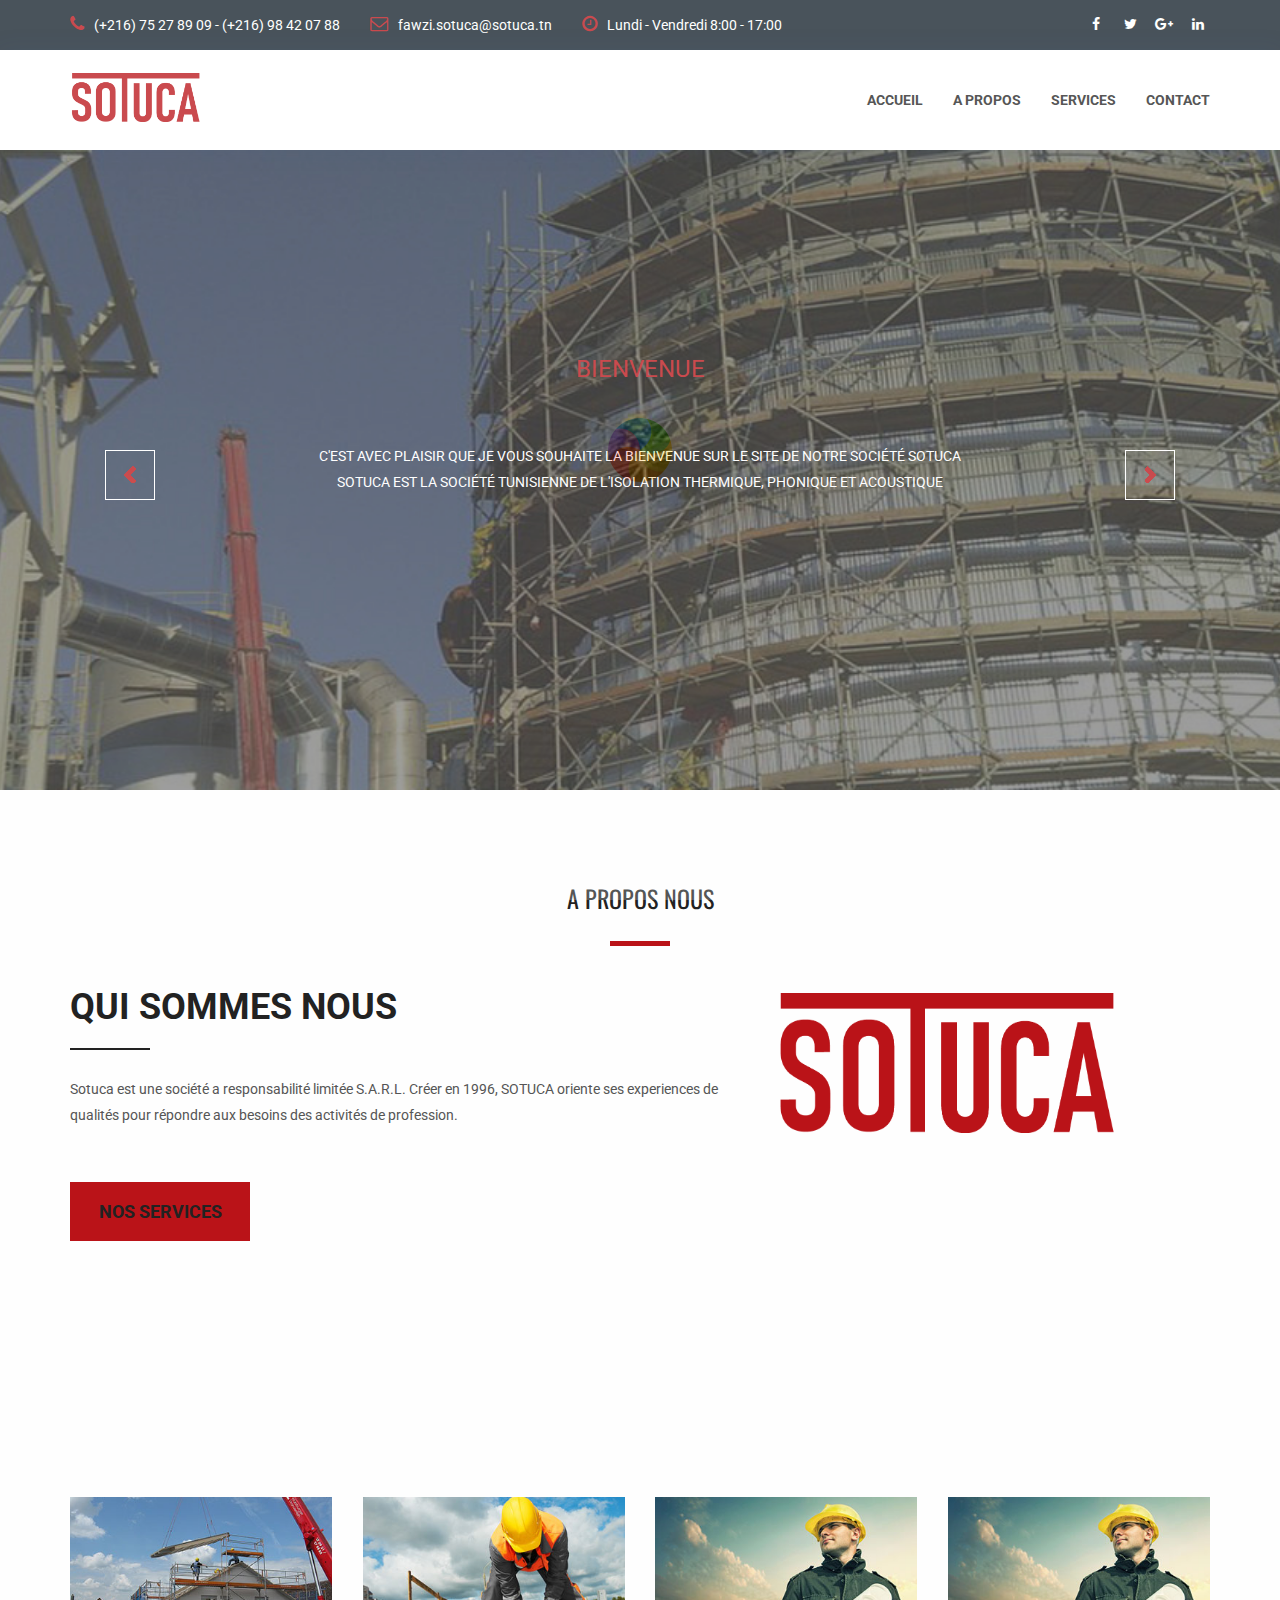
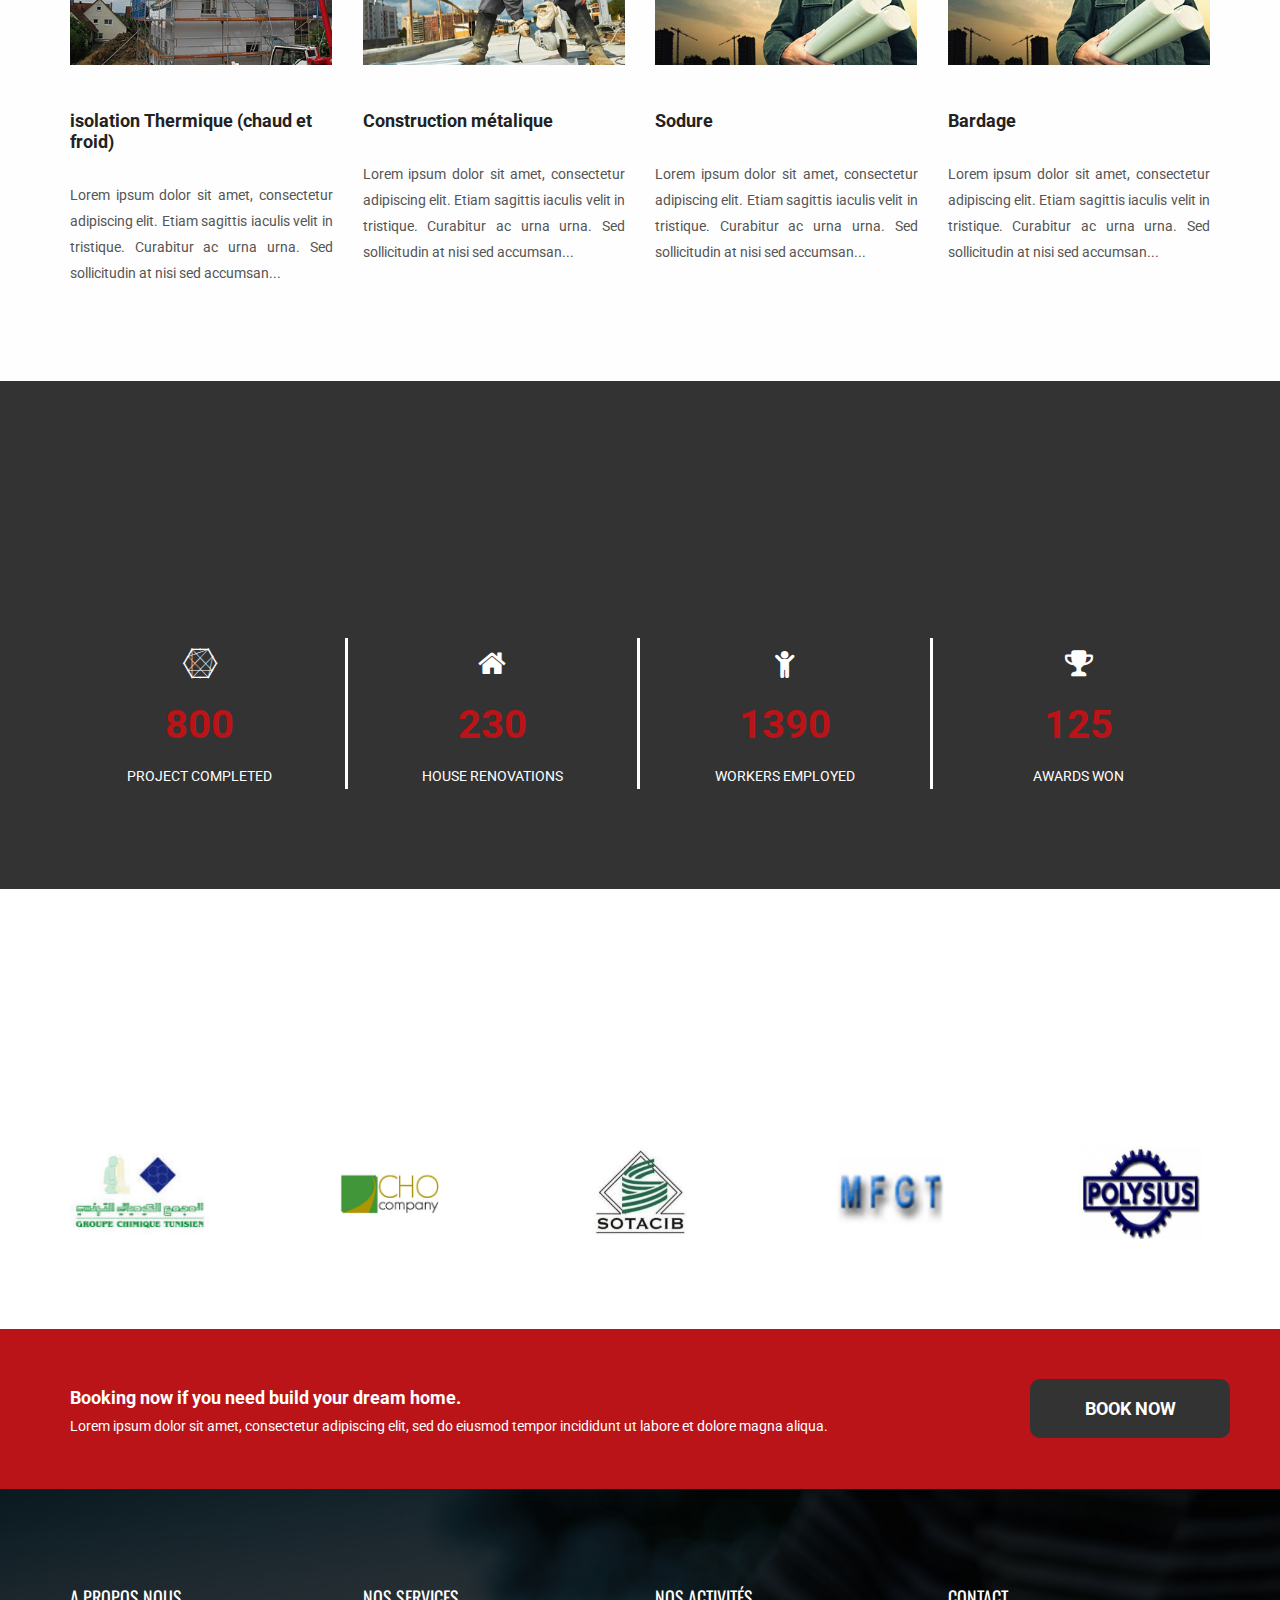
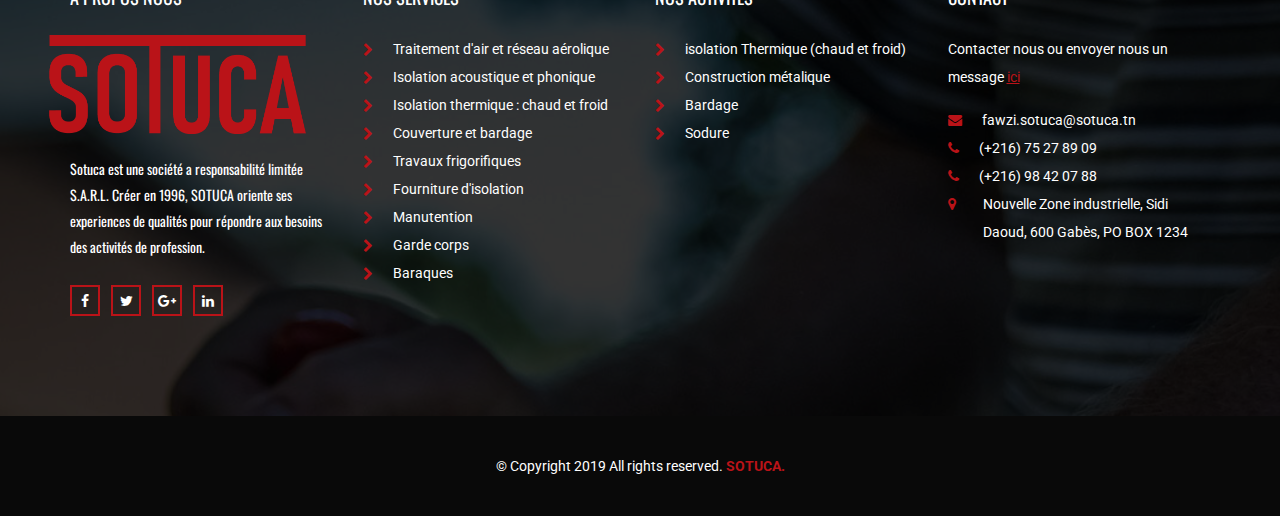
<file: index.html>
<!DOCTYPE html>
<html lang="en">
<head>
    <meta charset="utf-8">
    <meta http-equiv="X-UA-Compatible" content="IE=edge">
    <meta name="viewport" content="width=device-width, initial-scale=1">

    <title>Topbuilder Construction Template</title>

    <!-- Favicon -->
    <link rel="icon" href="images/favicon.png" type="image/x-icon" />
    <!-- Bootstrap CSS -->
    <link href="css/bootstrap.min.css" rel="stylesheet">
    <!-- Animate CSS -->
    <link href="vendors/animate/animate.css" rel="stylesheet">
    <!-- Icon CSS-->
	<link rel="stylesheet" href="vendors/font-awesome/css/font-awesome.min.css">
    <!-- Camera Slider -->
    <link rel="stylesheet" href="vendors/camera-slider/camera.css">
    <!-- Owlcarousel CSS-->
	<link rel="stylesheet" type="text/css" href="vendors/owl_carousel/owl.carousel.css" media="all">

    <!--Theme Styles CSS-->
	<link rel="stylesheet" type="text/css" href="css/style.css" media="all" />

    <!-- WARNING: Respond.js doesn't work if you view the page via file:// -->
    <!--[if lt IE 9]>
    <script src="js/html5shiv.min.js"></script>
    <script src="js/respond.min.js"></script>
    <![endif]-->
</head>
<body>
    <!-- Preloader -->
    <div class="preloader"></div>

	<!-- Top Header_Area -->
	<section class="top_header_area">
	    <div class="container">
            <ul class="nav navbar-nav top_nav">
                <li><a href="#"><i class="fa fa-phone"></i>(+216) 75 27 89 09 - (+216) 98 42 07 88</a></li>
                <li><a href="#"><i class="fa fa-envelope-o"></i>fawzi.sotuca@sotuca.tn</a></li>
                <li><a href="#"><i class="fa fa-clock-o"></i>Lundi - Vendredi 8:00 - 17:00</a></li>
            </ul>
            <ul class="nav navbar-nav navbar-right social_nav">
                <li><a href="#"><i class="fa fa-facebook" aria-hidden="true"></i></a></li>
                <li><a href="#"><i class="fa fa-twitter" aria-hidden="true"></i></a></li>
                <li><a href="#"><i class="fa fa-google-plus" aria-hidden="true"></i></a></li>
                <li><a href="#"><i class="fa fa-linkedin" aria-hidden="true"></i></a></li>
            </ul>
	    </div>
	</section>
	<!-- End Top Header_Area -->

	<!-- Header_Area -->
    <nav class="navbar navbar-default header_aera" id="main_navbar">
        <div class="container">
         
            <!-- Brand and toggle get grouped for better mobile display -->
            <div class="col-md-2 p0">
                <div class="navbar-header">
                    <button type="button" class="navbar-toggle collapsed" data-toggle="collapse" data-target="#min_navbar">
                    <span class="sr-only">Toggle navigation</span>
                    <span class="icon-bar"></span>
                    <span class="icon-bar"></span>
                    <span class="icon-bar"></span>
                    </button>
                    <a class="navbar-brand" href="index.html"><img class="logostyle" src="images/logo.png" alt=""></a>
                </div>
            </div>

            <!-- Collect the nav links, forms, and other content for toggling -->
            <div class="col-md-10 p0">
                <div class="collapse navbar-collapse" id="min_navbar">
                    <ul class="nav navbar-nav navbar-right">
                        <li><a href="index.html" >Accueil</a></li>
                        <li ><a href="about.html">A Propos</a></li>
                        <li class="dropdown submenu">
                            <a href="#" class="dropdown-toggle" data-toggle="dropdown">Services</a>
                            <ul class="dropdown-menu other_dropdwn">
                                 <li><a href="traitement.html">Traitement d'air et réseau aérolique </a></li>
                                 <li><a href="isolation_acoustique.html">Isolation acoustique et phonique</a></li>
                                 <li><a href="isolation_thermique.html">Isolation thermique </a></li>
                                 <li><a href="couverture.html">Couverture et bardage</a></li>
                                 <li><a href="travaux.html">Travaux frigorifiques</a></li>
                                 <li><a href="fourniture.html">Fourniture d'isolation</a></li>
                                 <li><a href="manutention.html">Manutention</a></li>
                                 <li><a href="garde.html">Garde corps</a></li>
                                 <li><a href="baraques.html">Baraques</a></li>
                                
                            </ul>
                        </li>
                     
                      
                        <li><a href="contact.html">Contact</a></li>
                        
                    </ul>
                </div><!-- /.navbar-collapse -->
            </div>
        </div><!-- /.container -->
    </nav>
	<!-- End Header_Area -->

    <!-- Slider area -->
    <section class="slider_area row m0">
        <div class="slider_inner">
            <div data-thumb="images/slider-1.jpg" data-src="images/5O.jpg">
                <div class="camera_caption">
                   <div class="container">
                        <h5 class=" wow fadeInUp animated">Bienvenue</h5>
                       
                        <p class=" wow fadeInUp animated" data-wow-delay="0.8s">

                         C'est avec plaisir que je vous souhaite la bienvenue sur le site de notre Société Sotuca<br>
                    SOTUCA est La société tunisienne de l'isolation Thermique, Phonique et Acoustique</p>
                  
                   </div>
                </div>
            </div>
            <div data-thumb="images/slider-2.jpg" data-src="images/1O.jpg">
                 <div class="camera_caption">
                   <div class="container">
                        <h5 class=" wow fadeInUp animated">Bienvenue</h5>
                       
                        <p class=" wow fadeInUp animated" data-wow-delay="0.8s">

                         C'est avec plaisir que je vous souhaite la bienvenue sur le site de notre Société Sotuca<br>
                    SOTUCA est La société tunisienne de l'isolation Thermique, Phonique et Acoustique</p>
                  
                   </div>
                </div>
            </div>
            <div data-thumb="images/slider-2.jpg" data-src="images/2O.jpg">
                 <div class="camera_caption">
                   <div class="container">
                        <h5 class=" wow fadeInUp animated">Bienvenue</h5>
                       
                        <p class=" wow fadeInUp animated" data-wow-delay="0.8s">

                         C'est avec plaisir que je vous souhaite la bienvenue sur le site de notre Société Sotuca<br>
                    SOTUCA est La société tunisienne de l'isolation Thermique, Phonique et Acoustique</p>
                  
                   </div>
                </div>
            </div>
            <div data-thumb="images/slider-2.jpg" data-src="images/3O.jpg">
               <div class="camera_caption">
                   <div class="container">
                        <h5 class=" wow fadeInUp animated">Bienvenue</h5>
                       
                        <p class=" wow fadeInUp animated" data-wow-delay="0.8s">

                         C'est avec plaisir que je vous souhaite la bienvenue sur le site de notre Société Sotuca<br>
                    SOTUCA est La société tunisienne de l'isolation Thermique, Phonique et Acoustique</p>
                  
                   </div>
                </div>
            </div>
            <div data-thumb="images/slider-2.jpg" data-src="images/4O.jpg">
               <div class="camera_caption">
                   <div class="container">
                        <h5 class=" wow fadeInUp animated">Bienvenue</h5>
                       
                        <p class=" wow fadeInUp animated" data-wow-delay="0.8s">

                         C'est avec plaisir que je vous souhaite la bienvenue sur le site de notre Société Sotuca<br>
                    SOTUCA est La société tunisienne de l'isolation Thermique, Phonique et Acoustique</p>
                  
                   </div>
                </div>
            </div>
        </div>
    </section>
    <!-- End Slider area -->

    

    <!-- About Us Area -->
    <section class="about_us_area row">
        <div class="container">
            <div class="tittle wow fadeInUp">
                <h2>A propos nous</h2>
                
            </div>
            <div class="row about_row">
                <div class="who_we_area col-md-7 col-sm-6">
                    <div class="subtittle">
                        <h2>Qui sommes nous </h2>
                    </div>
                    <p>Sotuca est une société a responsabilité limitée S.A.R.L. Créer en 1996, SOTUCA oriente ses experiences de qualités pour
répondre aux besoins des activités de profession.</p>
                    <a href="#" class="button_all">Nos Services</a>
                </div>
                <div class="col-md-5 col-sm-6 about_client">
                    <img class="indexlogo" src="images/logo.png" alt="">
                </div>
            </div>
        </div>
    </section>
    <!-- End About Us Area -->

  <!-- Our Latest Blog Area -->
    <section class="latest_blog_area">
        <div class="container">
            <div class="tittle wow fadeInUp">
                <h2>Nos Activités</h2>
                
            </div>
            <div class="row latest_blog">
                <div class="col-md-3 col-sm-6 blog_content">
                    <img src="images/blog/lb-1.jpg" alt="">
                    <a href="#" class="blog_heading">isolation Thermique (chaud et froid)</a>
                    
                    <p>Lorem ipsum dolor sit amet, consectetur adipiscing elit. Etiam sagittis iaculis velit in tristique. Curabitur ac urna urna. Sed sollicitudin at nisi sed accumsan... </p>
                </div>
                <div class="col-md-3 col-sm-6 blog_content">
                    <img src="images/blog/lb-2.jpg" alt="">
                    <a href="#" class="blog_heading">Construction métalique</a>
                    
                    <p>Lorem ipsum dolor sit amet, consectetur adipiscing elit. Etiam sagittis iaculis velit in tristique. Curabitur ac urna urna. Sed sollicitudin at nisi sed accumsan... </p>
                </div>
                <div class="col-md-3 col-sm-6 blog_content">
                    <img src="images/blog/lb-3.jpg" alt="">
                    <a href="#" class="blog_heading">Sodure</a>
                   
                    <p>Lorem ipsum dolor sit amet, consectetur adipiscing elit. Etiam sagittis iaculis velit in tristique. Curabitur ac urna urna. Sed sollicitudin at nisi sed accumsan...</p>
                </div>
                <div class="col-md-3 col-sm-6 blog_content">
                    <img src="images/blog/lb-3.jpg" alt="">
                    <a href="#" class="blog_heading">Bardage</a>
                   
                    <p>Lorem ipsum dolor sit amet, consectetur adipiscing elit. Etiam sagittis iaculis velit in tristique. Curabitur ac urna urna. Sed sollicitudin at nisi sed accumsan...</p>
                </div>
            </div>
        </div>
    </section>
    <!-- End Our Latest Blog Area -->

  

   

    

    <!-- Our Achievments Area -->
    <section class="our_achievments_area" data-stellar-background-ratio="0.3">
        <div class="container">
            <div class="tittle wow fadeInUp">
                <h2>Our Achievments</h2>
                <h4>Lorem Ipsum is simply dummy text of the printing and typesetting industry</h4>
            </div>
            <div class="achievments_row row">
                <div class="col-md-3 col-sm-6 p0 completed">
                    <i class="fa fa-connectdevelop" aria-hidden="true"></i>
                    <span class="counter">800</span>
                    <h6>PROJECT COMPLETED</h6>
                </div>
                <div class="col-md-3 col-sm-6 p0 completed">
                    <i class="fa fa-home" aria-hidden="true"></i>
                    <span class="counter">230</span>
                    <h6>HOUSE RENOVATIONS</h6>
                </div>
                <div class="col-md-3 col-sm-6 p0 completed">
                    <i class="fa fa-child" aria-hidden="true"></i>
                    <span class="counter">1390</span>
                    <h6>WORKERS EMPLOYED</h6>
                </div>
                <div class="col-md-3 col-sm-6 p0 completed">
                    <i class="fa fa-trophy" aria-hidden="true"></i>
                    <span class="counter">125</span>
                    <h6>AWARDS WON</h6>
                </div>
            </div>
        </div>
    </section>
    <!-- End Our Achievments Area -->

    

    

    

    <!-- Our Partners Area -->
    <section class="our_partners_area">
        <div class="container">
            <div class="tittle wow fadeInUp">
                <h2>NOS CLIENTS</h2>
                <h4>Nous sommes fiers de contribuer au succès et à l'essor de notre clientèle.</h4>
            </div>
            <div class="partners">
                <div class="item"><img src="images/client_logo/groupeChimique.jpg" alt=""></div>
                <div class="item"><img src="images/client_logo/cho.jpg" alt=""></div>
                <div class="item"><img src="images/client_logo/sotacib.jpg" alt=""></div>
                <div class="item"><img src="images/client_logo/MFGT.gif" alt=""></div>
                <div class="item"><img src="images/client_logo/polysius.jpg" alt=""></div>
            </div>
        </div>
        <div class="book_now_aera">
            <div class="container">
                <div class="row book_now">
                    <div class="col-md-10 booking_text">
                        <h4 class="colorwhite" >Booking now if you need build your dream home.</h4>
                        <p class="colorwhite">Lorem ipsum dolor sit amet, consectetur adipiscing elit, sed do eiusmod tempor incididunt ut labore et dolore magna aliqua.</p>
                    </div>
                    <div class="col-md-2 p0 book_bottun">
                        <a href="#" class="button_all">book now</a>
                    </div>
                </div>
            </div>
        </div>
    </section>
    <!-- End Our Partners Area -->

    <!-- Footer Area -->
    <footer class="footer_area">
        <div class="container">
            <div class="footer_row row">
                <div class="col-md-3 col-sm-6 footer_about">
                    <h2>A Propos Nous </h2>
                    <img class="footerlogostyle" src="images/logo.png" alt="">
                    <p>Sotuca est une société a responsabilité limitée S.A.R.L. Créer en 1996, SOTUCA oriente ses experiences de qualités pour
répondre aux besoins des activités de profession.</p>
                    <ul class="socail_icon">
                        <li><a href="#"><i class="fa fa-facebook" aria-hidden="true"></i></a></li>
                        <li><a href="#"><i class="fa fa-twitter" aria-hidden="true"></i></a></li>
                        <li><a href="#"><i class="fa fa-google-plus" aria-hidden="true"></i></a></li>
                        <li><a href="#"><i class="fa fa-linkedin" aria-hidden="true"></i></a></li>
                    </ul>
                </div>
                <div class="col-md-3 col-sm-6 footer_about quick">
                    <h2>Nos Services</h2>
                    <ul class="quick_link">
                       
                        <li><a href="traitement.html"><i class="fa fa-chevron-right"></i>Traitement d'air et réseau aérolique </a></li>
                         <li><a href="isolation_acoustique.html"><i class="fa fa-chevron-right"></i>Isolation acoustique et phonique</a></li>
                        <li><a href="isolation_thermique.html"><i class="fa fa-chevron-right"></i>Isolation thermique : chaud et froid</a></li>
                        <li><a href="couverture.html"><i class="fa fa-chevron-right"></i>Couverture et bardage</a></li>
                        <li><a href="travaux.html"><i class="fa fa-chevron-right"></i>Travaux frigorifiques</a></li>
                         <li><a href="fourniture.html"><i class="fa fa-chevron-right"></i>Fourniture d'isolation</a></li>
                          <li><a href="manutention.html"><i class="fa fa-chevron-right"></i>Manutention<li></a></li>
                          <li><a href="garde.html"><i class="fa fa-chevron-right"></i>Garde corps</a></li>
                           <li><a href="baraques.html"><i class="fa fa-chevron-right"></i>Baraques</a></li>
                    </ul>
                </div>
                <div class="col-md-3 col-sm-6 footer_about">
                    <h2>Nos Activités</h2>
                     <ul class="quick_link">
                       
                        <li><a href="#"><i class="fa fa-chevron-right"></i>isolation Thermique (chaud et froid)</a></li>
                         <li><a href="#"><i class="fa fa-chevron-right"></i>Construction métalique</a></li>
                        <li><a href="#"><i class="fa fa-chevron-right"></i>Bardage</a></li>
                        <li><a href="#"><i class="fa fa-chevron-right"></i>Sodure</a></li>
                     
                    </ul>
                </div>
                <div class="col-md-3 col-sm-6 footer_about">
                    <h2>CONTACT</h2>
                    <address>
                        <p>Contacter nous ou envoyer nous un message <a class="a-contact" href="contact.html">ici</a></p>
                        <ul class="my_address">
                            <li><a href="#"><i class="fa fa-envelope" aria-hidden="true"></i>fawzi.sotuca@sotuca.tn</a></li>
                            <li><a href="#"><i class="fa fa-phone" aria-hidden="true"></i>(+216) 75 27 89 09</a></li>
                            <li><a href="#"><i class="fa fa-phone" aria-hidden="true"></i>(+216) 98 42 07 88</a></li>
                            <li><a href="#"><i class="fa fa-map-marker" aria-hidden="true"></i><span>Nouvelle Zone industrielle, Sidi Daoud, 600 Gabès, PO BOX 1234 </span></a></li>
                        </ul>
                    </address>
                </div>
            </div>
        </div>
        <div class="copyright_area">
            © Copyright 2019 All rights reserved. <a href="#">Sotuca.</a>
        </div>
    </footer>
    <!-- End Footer Area -->

    <!-- jQuery JS -->
    <script src="js/jquery-1.12.0.min.js"></script>
    <!-- Bootstrap JS -->
    <script src="js/bootstrap.min.js"></script>
    <!-- Animate JS -->
    <script src="vendors/animate/wow.min.js"></script>
    <!-- Camera Slider -->
    <script src="vendors/camera-slider/jquery.easing.1.3.js"></script>
    <script src="vendors/camera-slider/camera.min.js"></script>
    <!-- Isotope JS -->
    <script src="vendors/isotope/imagesloaded.pkgd.min.js"></script>
    <script src="vendors/isotope/isotope.pkgd.min.js"></script>
    <!-- Progress JS -->
    <script src="vendors/Counter-Up/jquery.counterup.min.js"></script>
    <script src="vendors/Counter-Up/waypoints.min.js"></script>
    <!-- Owlcarousel JS -->
    <script src="vendors/owl_carousel/owl.carousel.min.js"></script>
    <!-- Stellar JS -->
    <script src="vendors/stellar/jquery.stellar.js"></script>
    <!-- Theme JS -->
    <script src="js/theme.js"></script>
</body>
</html>
</file>
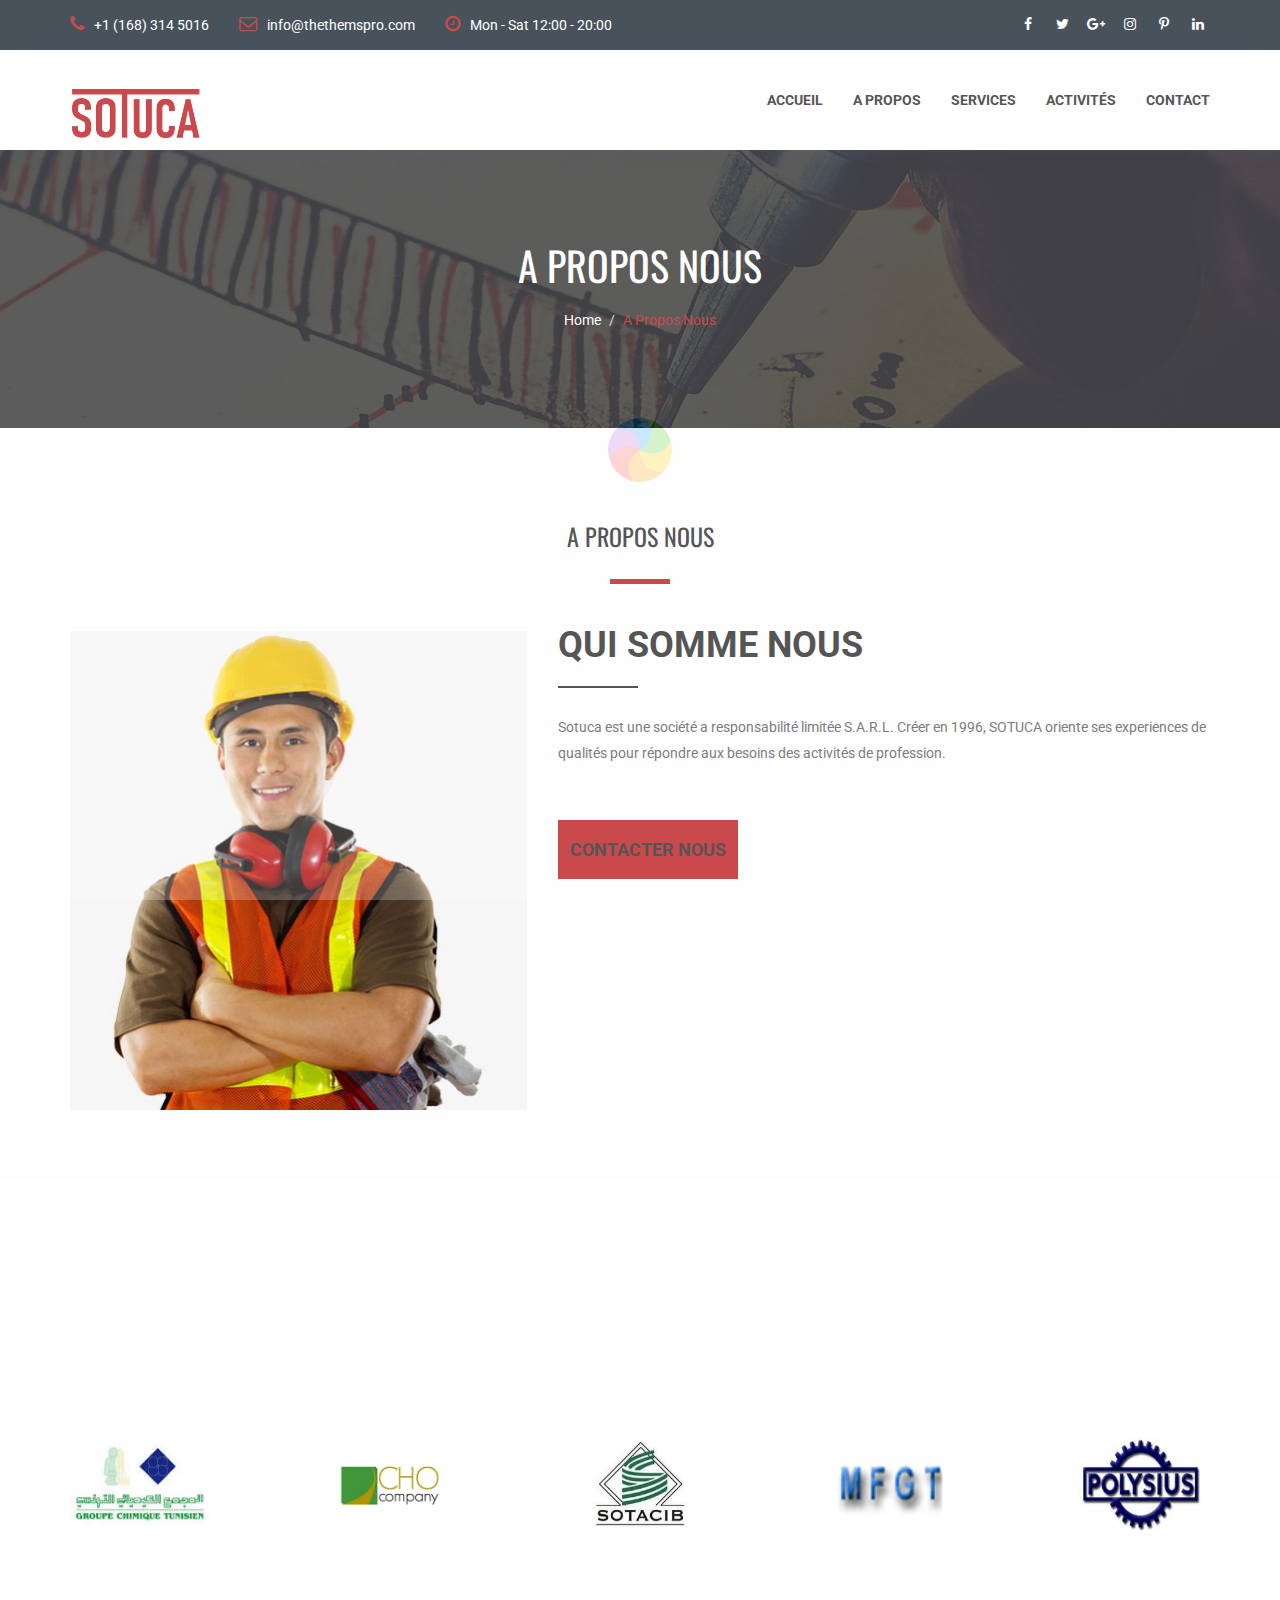
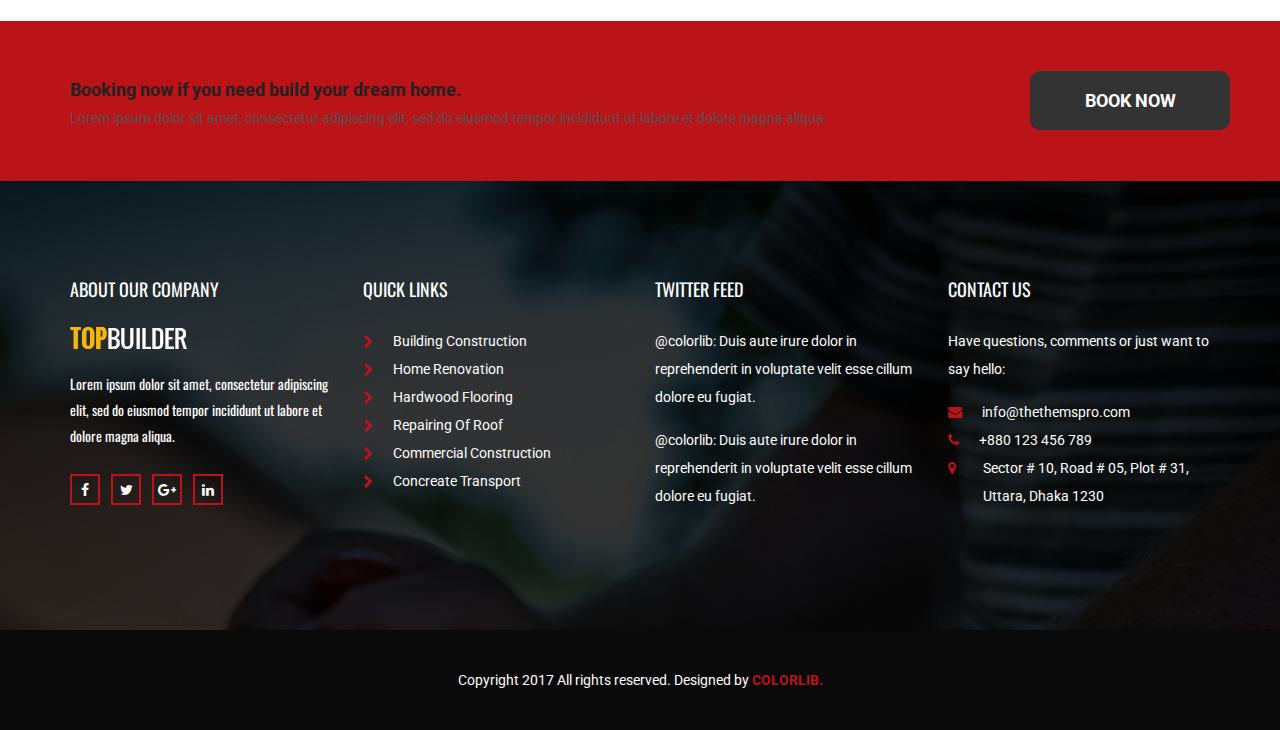
<file: about.html>
<!DOCTYPE html>
<html lang="en">
<head>
    <meta charset="utf-8">
    <meta http-equiv="X-UA-Compatible" content="IE=edge">
    <meta name="viewport" content="width=device-width, initial-scale=1">

    <title>Topbuilder Construction Template</title>

    <!-- Favicon -->
    <link rel="icon" href="images/favicon.png" type="image/x-icon" />
    <!-- Bootstrap CSS -->
    <link href="css/bootstrap.min.css" rel="stylesheet">
    <!-- Animate CSS -->
    <link href="vendors/animate/animate.css" rel="stylesheet">
    <!-- Icon CSS-->
	<link rel="stylesheet" href="vendors/font-awesome/css/font-awesome.min.css">
    <!-- Camera Slider -->
    <link rel="stylesheet" href="vendors/camera-slider/camera.css">
    <!-- Owlcarousel CSS-->
	<link rel="stylesheet" type="text/css" href="vendors/owl_carousel/owl.carousel.css" media="all">

    <!--Theme Styles CSS-->
	<link rel="stylesheet" type="text/css" href="css/style.css" media="all" />

    <!-- WARNING: Respond.js doesn't work if you view the page via file:// -->
    <!--[if lt IE 9]>
    <script src="js/html5shiv.min.js"></script>
    <script src="js/respond.min.js"></script>
    <![endif]-->
</head>
<body>
    <!-- Preloader -->
    <div class="preloader"></div>

	<!-- Top Header_Area -->
	<section class="top_header_area">
	    <div class="container">
            <ul class="nav navbar-nav top_nav">
                <li><a href="#"><i class="fa fa-phone"></i>+1 (168) 314 5016</a></li>
                <li><a href="#"><i class="fa fa-envelope-o"></i>info@thethemspro.com</a></li>
                <li><a href="#"><i class="fa fa-clock-o"></i>Mon - Sat 12:00 - 20:00</a></li>
            </ul>
            <ul class="nav navbar-nav navbar-right social_nav">
                <li><a href="#"><i class="fa fa-facebook" aria-hidden="true"></i></a></li>
                <li><a href="#"><i class="fa fa-twitter" aria-hidden="true"></i></a></li>
                <li><a href="#"><i class="fa fa-google-plus" aria-hidden="true"></i></a></li>
                <li><a href="#"><i class="fa fa-instagram" aria-hidden="true"></i></a></li>
                <li><a href="#"><i class="fa fa-pinterest-p" aria-hidden="true"></i></a></li>
                <li><a href="#"><i class="fa fa-linkedin" aria-hidden="true"></i></a></li>
            </ul>
	    </div>
	</section>
	<!-- End Top Header_Area -->

	<!-- Header_Area -->
    <nav class="navbar navbar-default header_aera" id="main_navbar">
        <div class="container">
            
            <!-- Brand and toggle get grouped for better mobile display -->
            <div class="col-md-2 p0">
                <div class="navbar-header">
                    <button type="button" class="navbar-toggle collapsed" data-toggle="collapse" data-target="#min_navbar">
                    <span class="sr-only">Toggle navigation</span>
                    <span class="icon-bar"></span>
                    <span class="icon-bar"></span>
                    <span class="icon-bar"></span>
                    </button>
                    <a class="navbar-brand" href="index.html"><img src="images/logo.png" alt=""></a>
                </div>
            </div>

            <!-- Collect the nav links, forms, and other content for toggling -->
            <div class="col-md-10 p0">
                <div class="collapse navbar-collapse" id="min_navbar">
                           <ul class="nav navbar-nav navbar-right">
                        <li class="dropdown submenu">
                            <a href="#" class="dropdown-toggle" data-toggle="dropdown">Accueil</a>
                         
                        </li>
                        <li class="dropdown submenu">
                            <a href="about.html" class="dropdown-toggle" data-toggle="dropdown">A Propos</a>
                        </li>
                        <li class="dropdown submenu">
                            <a href="#" class="dropdown-toggle" data-toggle="dropdown">Services</a>
                            <ul class="dropdown-menu other_dropdwn">
                                <li><a href="services.html">Services</a></li>
                                <li><a href="services-2.html">Services-2</a></li>
                            </ul>
                        </li>
                     
                        <li class="dropdown submenu">
                            <a href="#" class="dropdown-toggle" data-toggle="dropdown">Activités</a>
                            <ul class="dropdown-menu">
                                <li><a href="blog.html">Blog</a></li>
                                <li><a href="blog-2.html">Blog-2</a></li>
                            </ul>
                        </li>
                        <li><a href="contact.html">Contact</a></li>
                        
                    </ul>
                </div><!-- /.navbar-collapse -->
            </div>
        </div><!-- /.container -->
    </nav>
	<!-- End Header_Area -->

    <!-- Banner area -->
    <section class="banner_area" data-stellar-background-ratio="0.5">
        <h2>A Propos Nous</h2>
        <ol class="breadcrumb">
            <li><a href="index.html">Home</a></li>
            <li><a href="#" class="active">A Propos Nous</a></li>
        </ol>
    </section>
    <!-- End Banner area -->

    <!-- About Us Area -->
    <section class="about_us_area row">
        <div class="container">
            <div class="tittle wow fadeInUp">
                <h2>A Propos Nous</h2>
                        </div>
            <div class="row about_row">
                <div class="col-md-5 col-sm-6 about_client about_pages_client">
                    <img src="images/feature-man-3.jpg" alt="">
                </div>
                <div class="who_we_area col-md-7 col-sm-6">
                    <div class="subtittle">
                        <h2>Qui Somme Nous</h2>
                    </div>
                    <p>Sotuca est une société a responsabilité limitée S.A.R.L. Créer en 1996, SOTUCA oriente ses experiences de qualités pour
répondre aux besoins des activités de profession.</p>
                    <a href="contact.html" class="button_all">Contacter nous</a>
                </div>
            </div>
        </div>
    </section>
    <!-- End About Us Area -->



    
 
<!-- Our Partners Area -->
    <section class="our_partners_area">
        <div class="container">
            <div class="tittle wow fadeInUp">
                <h2>NOS CLIENTS</h2>
                <h4>Nous sommes fiers de contribuer au succès et à l'essor de notre clientèle.</h4>
            </div>
            <div class="partners">
                <div class="item"><img src="images/client_logo/groupeChimique.jpg" alt=""></div>
                <div class="item"><img src="images/client_logo/cho.jpg" alt=""></div>
                <div class="item"><img src="images/client_logo/sotacib.jpg" alt=""></div>
                <div class="item"><img src="images/client_logo/MFGT.gif" alt=""></div>
                <div class="item"><img src="images/client_logo/polysius.jpg" alt=""></div>
            </div>
        </div>
        <div class="book_now_aera">
            <div class="container">
                <div class="row book_now">
                    <div class="col-md-10 booking_text">
                        <h4>Booking now if you need build your dream home.</h4>
                        <p>Lorem ipsum dolor sit amet, consectetur adipiscing elit, sed do eiusmod tempor incididunt ut labore et dolore magna aliqua.</p>
                    </div>
                    <div class="col-md-2 p0 book_bottun">
                        <a href="#" class="button_all">book now</a>
                    </div>
                </div>
            </div>
        </div>
    </section>
    <!-- End Our Partners Area -->

    <!-- Footer Area -->
    <footer class="footer_area">
        <div class="container">
            <div class="footer_row row">
                <div class="col-md-3 col-sm-6 footer_about">
                    <h2>ABOUT OUR COMPANY</h2>
                    <img src="images/footer-logo.png" alt="">
                    <p>Lorem ipsum dolor sit amet, consectetur adipiscing elit, sed do eiusmod tempor incididunt ut labore et dolore magna aliqua.</p>
                    <ul class="socail_icon">
                        <li><a href="#"><i class="fa fa-facebook" aria-hidden="true"></i></a></li>
                        <li><a href="#"><i class="fa fa-twitter" aria-hidden="true"></i></a></li>
                        <li><a href="#"><i class="fa fa-google-plus" aria-hidden="true"></i></a></li>
                        <li><a href="#"><i class="fa fa-linkedin" aria-hidden="true"></i></a></li>
                    </ul>
                </div>
                <div class="col-md-3 col-sm-6 footer_about quick">
                    <h2>Quick links</h2>
                    <ul class="quick_link">
                        <li><a href="#"><i class="fa fa-chevron-right"></i>Building Construction</a></li>
                        <li><a href="#"><i class="fa fa-chevron-right"></i>Home Renovation</a></li>
                        <li><a href="#"><i class="fa fa-chevron-right"></i>Hardwood Flooring</a></li>
                        <li><a href="#"><i class="fa fa-chevron-right"></i>Repairing Of Roof</a></li>
                        <li><a href="#"><i class="fa fa-chevron-right"></i>Commercial Construction</a></li>
                        <li><a href="#"><i class="fa fa-chevron-right"></i>Concreate Transport</a></li>
                    </ul>
                </div>
                <div class="col-md-3 col-sm-6 footer_about">
                    <h2>Twitter Feed</h2>
                    <a href="#" class="twitter">@colorlib: Duis aute irure dolor in reprehenderit in voluptate velit esse cillum dolore eu fugiat.</a>
                    <a href="#" class="twitter">@colorlib: Duis aute irure dolor in reprehenderit in voluptate velit esse cillum dolore eu fugiat.</a>
                </div>
                <div class="col-md-3 col-sm-6 footer_about">
                    <h2>CONTACT US</h2>
                    <address>
                        <p>Have questions, comments or just want to say hello:</p>
                        <ul class="my_address">
                            <li><a href="#"><i class="fa fa-envelope" aria-hidden="true"></i>info@thethemspro.com</a></li>
                            <li><a href="#"><i class="fa fa-phone" aria-hidden="true"></i>+880 123 456 789</a></li>
                            <li><a href="#"><i class="fa fa-map-marker" aria-hidden="true"></i><span>Sector # 10, Road # 05, Plot # 31, Uttara, Dhaka 1230 </span></a></li>
                        </ul>
                    </address>
                </div>
            </div>
        </div>
        <div class="copyright_area">
            Copyright 2017 All rights reserved. Designed by <a href="https://colorlib.com">Colorlib.</a>
        </div>
    </footer>
    <!-- End Footer Area -->

    <!-- jQuery JS -->
    <script src="js/jquery-1.12.0.min.js"></script>
    <!-- Bootstrap JS -->
    <script src="js/bootstrap.min.js"></script>
    <!-- Animate JS -->
    <script src="vendors/animate/wow.min.js"></script>
    <!-- Camera Slider -->
    <script src="vendors/camera-slider/jquery.easing.1.3.js"></script>
    <script src="vendors/camera-slider/camera.min.js"></script>
    <!-- Isotope JS -->
    <script src="vendors/isotope/imagesloaded.pkgd.min.js"></script>
    <script src="vendors/isotope/isotope.pkgd.min.js"></script>
    <!-- Progress JS -->
    <script src="vendors/Counter-Up/jquery.counterup.min.js"></script>
    <script src="vendors/Counter-Up/waypoints.min.js"></script>
    <!-- Owlcarousel JS -->
    <script src="vendors/owl_carousel/owl.carousel.min.js"></script>
    <!-- Stellar JS -->
    <script src="vendors/stellar/jquery.stellar.js"></script>
    <!-- Theme JS -->
    <script src="js/theme.js"></script>
</body>
</html>
</file>
<file: vendors/camera-slider/camera.css>
/**************************
*
*	GENERAL
*
**************************/
.camera_wrap a, .camera_wrap img, 
.camera_wrap ol, .camera_wrap ul, .camera_wrap li,
.camera_wrap table, .camera_wrap tbody, .camera_wrap tfoot, .camera_wrap thead, .camera_wrap tr, .camera_wrap th, .camera_wrap td
.camera_thumbs_wrap a, .camera_thumbs_wrap img, 
.camera_thumbs_wrap ol, .camera_thumbs_wrap ul, .camera_thumbs_wrap li,
.camera_thumbs_wrap table, .camera_thumbs_wrap tbody, .camera_thumbs_wrap tfoot, .camera_thumbs_wrap thead, .camera_thumbs_wrap tr, .camera_thumbs_wrap th, .camera_thumbs_wrap td {
	background: none;
	border: 0;
	font: inherit;
	font-size: 100%;
	margin: 0;
	padding: 0;
	vertical-align: baseline;
	list-style: none
}
.camera_wrap {
	direction: ltr;
	display: none;
	float: left;
	position: relative;
	z-index: 0;
}
.camera_wrap img {
	max-width: none!important;
}
.camera_fakehover {
	height: 100%;
	min-height: 60px;
	position: relative;
	width: 100%;
	z-index: 1;
}
.camera_wrap {
	width: 100%;
}
.camera_src {
	display: none;
}
.cameraCont, .cameraContents {
	height: 100%;
	position: relative;
	width: 100%;
	z-index: 1;
}
.cameraSlide {
	bottom: 0;
	left: 0;
	position: absolute;
	right: 0;
	top: 0;
	width: 100%;
}
.cameraContent {
	bottom: 0;
	display: none;
	left: 0;
	position: absolute;
	right: 0;
	top: 0;
	width: 100%;
}
.camera_target {
	bottom: 0;
	height: 100%;
	left: 0;
	overflow: hidden;
	position: absolute;
	right: 0;
	text-align: left;
	top: 0;
	width: 100%;
	z-index: 0;
}
.camera_overlayer {
	bottom: 0;
	height: 100%;
	left: 0;
	overflow: hidden;
	position: absolute;
	right: 0;
	top: 0;
	width: 100%;
	z-index: 0;
}
.camera_target_content {
	bottom: 0;
	left: 0;
	overflow: hidden;
	position: absolute;
	right: 0;
	top: 0;
	z-index: 2;
}
.camera_target_content .camera_link {
    background: url(images/blank.gif);
	display: block;
	height: 100%;
	text-decoration: none;
}
.camera_loader {
    background: #fff url(images/camera-loader.gif) no-repeat center;
	background: rgba(255, 255, 255, 0.9) u/images/camera-loader.gif) no-repeat center;
	border: 1px solid #ffffff;
	-webkit-border-radius: 18px;
	-moz-border-radius: 18px;
	border-radius: 18px;
	height: 36px;
	left: 50%;
	overflow: hidden;
	position: absolute;
	margin: -18px 0 0 -18px;
	top: 50%;
	width: 36px;
	z-index: 3;
}
.camera_bar {
	bottom: 0;
	left: 0;
	overflow: hidden;
	position: absolute;
	right: 0;
	top: 0;
	z-index: 3;
}
.camera_thumbs_wrap.camera_left .camera_bar, .camera_thumbs_wrap.camera_right .camera_bar {
	height: 100%;
	position: absolute;
	width: auto;
}
.camera_thumbs_wrap.camera_bottom .camera_bar, .camera_thumbs_wrap.camera_top .camera_bar {
	height: auto;
	position: absolute;
	width: 100%;
}
.camera_nav_cont {
	height: 65px;
	overflow: hidden;
	position: absolute;
	right: 9px;
	top: 15px;
	width: 120px;
	z-index: 4;
}
.camera_caption {
	bottom: 0;
	display: block;
	position: absolute;
	width: 100%;
}
.camera_caption > div {
	padding: 10px 20px;
}
.camerarelative {
	overflow: hidden;
	position: relative;
}
.imgFake {
	cursor: pointer;
}
.camera_prevThumbs {
	bottom: 4px;
	cursor: pointer;
	left: 0;
	position: absolute;
	top: 4px;
	visibility: hidden;
	width: 30px;
	z-index: 10;
}
.camera_prevThumbs div {
	background: url(images/camera_skins.png) no-repeat -160px 0;
	display: block;
	height: 40px;
	margin-top: -20px;
	position: absolute;
	top: 50%;
	width: 30px;
}
.camera_nextThumbs {
	bottom: 4px;
	cursor: pointer;
	position: absolute;
	right: 0;
	top: 4px;
	visibility: hidden;
	width: 30px;
	z-index: 10;
}
.camera_nextThumbs div {
	background: url(images/camera_skins.png) no-repeat -190px 0;
	display: block;
	height: 40px;
	margin-top: -20px;
	position: absolute;
	top: 50%;
	width: 30px;
}
.camera_command_wrap .hideNav {
	display: none;
}
.camera_command_wrap {
	left: 0;
	position: relative;
	right:0;
	z-index: 4;
}
.camera_wrap .camera_pag .camera_pag_ul {
	list-style: none;
	margin: 0;
	padding: 0;
	text-align: right;
}
.camera_wrap .camera_pag .camera_pag_ul li {
	-webkit-border-radius: 8px;
	-moz-border-radius: 8px;
	border-radius: 8px;
	cursor: pointer;
	display: inline-block;
	height: 16px;
	margin: 20px 5px;
	position: relative;
	text-align: left;
	text-indent: 9999px;
	width: 16px;
}
.camera_commands_emboss .camera_pag .camera_pag_ul li {
	-moz-box-shadow:
		0px 1px 0px rgba(255,255,255,1),
		inset 0px 1px 1px rgba(0,0,0,0.2);
	-webkit-box-shadow:
		0px 1px 0px rgba(255,255,255,1),
		inset 0px 1px 1px rgba(0,0,0,0.2);
	box-shadow:
		0px 1px 0px rgba(255,255,255,1),
		inset 0px 1px 1px rgba(0,0,0,0.2);
}
.camera_wrap .camera_pag .camera_pag_ul li > span {
	-webkit-border-radius: 5px;
	-moz-border-radius: 5px;
	border-radius: 5px;
	height: 8px;
	left: 4px;
	overflow: hidden;
	position: absolute;
	top: 4px;
	width: 8px;
}
.camera_commands_emboss .camera_pag .camera_pag_ul li:hover > span {
	-moz-box-shadow:
		0px 1px 0px rgba(255,255,255,1),
		inset 0px 1px 1px rgba(0,0,0,0.2);
	-webkit-box-shadow:
		0px 1px 0px rgba(255,255,255,1),
		inset 0px 1px 1px rgba(0,0,0,0.2);
	box-shadow:
		0px 1px 0px rgba(255,255,255,1),
		inset 0px 1px 1px rgba(0,0,0,0.2);
}
.camera_wrap .camera_pag .camera_pag_ul li.cameracurrent > span {
	-moz-box-shadow: 0;
	-webkit-box-shadow: 0;
	box-shadow: 0;
}
.camera_pag_ul li img {
	display: none;
	position: absolute;
}
.camera_pag_ul .thumb_arrow {
    border-left: 4px solid transparent;
    border-right: 4px solid transparent;
    border-top: 4px solid;
	top: 0;
	left: 50%;
	margin-left: -4px;
	position: absolute;
}
.camera_prev, .camera_next, .camera_commands {
	cursor: pointer;
	height: 40px;
	margin-top: -20px;
	position: absolute;
	top: 50%;
	width: 40px;
	z-index: 2;
}
.camera_prev {
	left: 0;
}
.camera_prev > span {
	background: url(images/camera_skins.png) no-repeat 0 0;
	display: block;
	height: 40px;
	width: 40px;
}
.camera_next {
	right: 0;
}
.camera_next > span {
	background: url(images/camera_skins.png) no-repeat -40px 0;
	display: block;
	height: 40px;
	width: 40px;
}
.camera_commands {
	right: 41px;
}
.camera_commands > .camera_play {
	background: url(images/camera_skins.png) no-repeat -80px 0;
	height: 40px;
	width: 40px;
}
.camera_commands > .camera_stop {
	background: url(images/camera_skins.png) no-repeat -120px 0;
	display: block;
	height: 40px;
	width: 40px;
}
.camera_wrap .camera_pag .camera_pag_ul li {
	-webkit-border-radius: 8px;
	-moz-border-radius: 8px;
	border-radius: 8px;
	cursor: pointer;
	display: inline-block;
	height: 16px;
	margin: 20px 5px;
	position: relative;
	text-indent: 9999px;
	width: 16px;
}
.camera_thumbs_cont {
	-webkit-border-bottom-right-radius: 4px;
	-webkit-border-bottom-left-radius: 4px;
	-moz-border-radius-bottomright: 4px;
	-moz-border-radius-bottomleft: 4px;
	border-bottom-right-radius: 4px;
	border-bottom-left-radius: 4px;
	overflow: hidden;
	position: relative;
	width: 100%;
}
.camera_commands_emboss .camera_thumbs_cont {
	-moz-box-shadow:
		0px 1px 0px rgba(255,255,255,1),
		inset 0px 1px 1px rgba(0,0,0,0.2);
	-webkit-box-shadow:
		0px 1px 0px rgba(255,255,255,1),
		inset 0px 1px 1px rgba(0,0,0,0.2);
	box-shadow:
		0px 1px 0px rgba(255,255,255,1),
		inset 0px 1px 1px rgba(0,0,0,0.2);
}
.camera_thumbs_cont > div {
	float: left;
	width: 100%;
}
.camera_thumbs_cont ul {
	overflow: hidden;
	padding: 3px 4px 8px;
	position: relative;
	text-align: center;
}
.camera_thumbs_cont ul li {
	display: inline;
	padding: 0 4px;
}
.camera_thumbs_cont ul li > img {
	border: 1px solid;
	cursor: pointer;
	margin-top: 5px;
	vertical-align:bottom;
}
.camera_clear {
	display: block;
	clear: both;
}
.showIt {
	display: none;
}
.camera_clear {
	clear: both;
	display: block;
	height: 1px;
	margin: -1px 0 25px;
	position: relative;
}
/**************************
*
*	COLORS & SKINS
*
**************************/
.pattern_1 .camera_overlayer {
	background: url(images/patterns/overlay1.png) repeat;
}
.pattern_2 .camera_overlayer {
	background: url(images/patterns/overlay2.png) repeat;
}
.pattern_3 .camera_overlayer {
	background: url(images/patterns/overlay3.png) repeat;
}
.pattern_4 .camera_overlayer {
	background: url(images/patterns/overlay4.png) repeat;
}
.pattern_5 .camera_overlayer {
	background: url(images/patterns/overlay5.png) repeat;
}
.pattern_6 .camera_overlayer {
	background: url(images/patterns/overlay6.png) repeat;
}
.pattern_7 .camera_overlayer {
	background: url(images/patterns/overlay7.png) repeat;
}
.pattern_8 .camera_overlayer {
	background: url(images/patterns/overlay8.png) repeat;
}
.pattern_9 .camera_overlayer {
	background: url(images/patterns/overlay9.png) repeat;
}
.pattern_10 .camera_overlayer {
	background: url(images/patterns/overlay10.png) repeat;
}
.camera_caption {
	color: #fff;
}
.camera_caption > div {
	background: #000;
	background: rgba(0, 0, 0, 0.8);
}
.camera_wrap .camera_pag .camera_pag_ul li {
	background: #b7b7b7;
}
.camera_wrap .camera_pag .camera_pag_ul li:hover > span {
	background: #b7b7b7;
}
.camera_wrap .camera_pag .camera_pag_ul li.cameracurrent > span {
	background: #434648;
}
.camera_pag_ul li img {
	border: 4px solid #e6e6e6;
	-moz-box-shadow: 0px 3px 6px rgba(0,0,0,.5);
	-webkit-box-shadow: 0px 3px 6px rgba(0,0,0,.5);
	box-shadow: 0px 3px 6px rgba(0,0,0,.5);
}
.camera_pag_ul .thumb_arrow {
    border-top-color: #e6e6e6;
}
.camera_prevThumbs, .camera_nextThumbs, .camera_prev, .camera_next, .camera_commands, .camera_thumbs_cont {
	background: #d8d8d8;
	background: rgba(216, 216, 216, 0.85);
}
.camera_wrap .camera_pag .camera_pag_ul li {
	background: #b7b7b7;
}
.camera_thumbs_cont ul li > img {
	border-color: 1px solid #000;
}
/*AMBER SKIN*/
.camera_amber_skin .camera_prevThumbs div {
	background-position: -160px -160px;
}
.camera_amber_skin .camera_nextThumbs div {
	background-position: -190px -160px;
}
.camera_amber_skin .camera_prev > span {
	background-position: 0 -160px;
}
.camera_amber_skin .camera_next > span {
	background-position: -40px -160px;
}
.camera_amber_skin .camera_commands > .camera_play {
	background-position: -80px -160px;
}
.camera_amber_skin .camera_commands > .camera_stop {
	background-position: -120px -160px;
}
/*ASH SKIN*/
.camera_ash_skin .camera_prevThumbs div {
	background-position: -160px -200px;
}
.camera_ash_skin .camera_nextThumbs div {
	background-position: -190px -200px;
}
.camera_ash_skin .camera_prev > span {
	background-position: 0 -200px;
}
.camera_ash_skin .camera_next > span {
	background-position: -40px -200px;
}
.camera_ash_skin .camera_commands > .camera_play {
	background-position: -80px -200px;
}
.camera_ash_skin .camera_commands > .camera_stop {
	background-position: -120px -200px;
}
/*AZURE SKIN*/
.camera_azure_skin .camera_prevThumbs div {
	background-position: -160px -240px;
}
.camera_azure_skin .camera_nextThumbs div {
	background-position: -190px -240px;
}
.camera_azure_skin .camera_prev > span {
	background-position: 0 -240px;
}
.camera_azure_skin .camera_next > span {
	background-position: -40px -240px;
}
.camera_azure_skin .camera_commands > .camera_play {
	background-position: -80px -240px;
}
.camera_azure_skin .camera_commands > .camera_stop {
	background-position: -120px -240px;
}
/*BEIGE SKIN*/
.camera_beige_skin .camera_prevThumbs div {
	background-position: -160px -120px;
}
.camera_beige_skin .camera_nextThumbs div {
	background-position: -190px -120px;
}
.camera_beige_skin .camera_prev > span {
	background-position: 0 -120px;
}
.camera_beige_skin .camera_next > span {
	background-position: -40px -120px;
}
.camera_beige_skin .camera_commands > .camera_play {
	background-position: -80px -120px;
}
.camera_beige_skin .camera_commands > .camera_stop {
	background-position: -120px -120px;
}
/*BLACK SKIN*/
.camera_black_skin .camera_prevThumbs div {
	background-position: -160px -40px;
}
.camera_black_skin .camera_nextThumbs div {
	background-position: -190px -40px;
}
.camera_black_skin .camera_prev > span {
	background-position: 0 -40px;
}
.camera_black_skin .camera_next > span {
	background-position: -40px -40px;
}
.camera_black_skin .camera_commands > .camera_play {
	background-position: -80px -40px;
}
.camera_black_skin .camera_commands > .camera_stop {
	background-position: -120px -40px;
}
/*BLUE SKIN*/
.camera_blue_skin .camera_prevThumbs div {
	background-position: -160px -280px;
}
.camera_blue_skin .camera_nextThumbs div {
	background-position: -190px -280px;
}
.camera_blue_skin .camera_prev > span {
	background-position: 0 -280px;
}
.camera_blue_skin .camera_next > span {
	background-position: -40px -280px;
}
.camera_blue_skin .camera_commands > .camera_play {
	background-position: -80px -280px;
}
.camera_blue_skin .camera_commands > .camera_stop {
	background-position: -120px -280px;
}
/*BROWN SKIN*/
.camera_brown_skin .camera_prevThumbs div {
	background-position: -160px -320px;
}
.camera_brown_skin .camera_nextThumbs div {
	background-position: -190px -320px;
}
.camera_brown_skin .camera_prev > span {
	background-position: 0 -320px;
}
.camera_brown_skin .camera_next > span {
	background-position: -40px -320px;
}
.camera_brown_skin .camera_commands > .camera_play {
	background-position: -80px -320px;
}
.camera_brown_skin .camera_commands > .camera_stop {
	background-position: -120px -320px;
}
/*BURGUNDY SKIN*/
.camera_burgundy_skin .camera_prevThumbs div {
	background-position: -160px -360px;
}
.camera_burgundy_skin .camera_nextThumbs div {
	background-position: -190px -360px;
}
.camera_burgundy_skin .camera_prev > span {
	background-position: 0 -360px;
}
.camera_burgundy_skin .camera_next > span {
	background-position: -40px -360px;
}
.camera_burgundy_skin .camera_commands > .camera_play {
	background-position: -80px -360px;
}
.camera_burgundy_skin .camera_commands > .camera_stop {
	background-position: -120px -360px;
}
/*CHARCOAL SKIN*/
.camera_charcoal_skin .camera_prevThumbs div {
	background-position: -160px -400px;
}
.camera_charcoal_skin .camera_nextThumbs div {
	background-position: -190px -400px;
}
.camera_charcoal_skin .camera_prev > span {
	background-position: 0 -400px;
}
.camera_charcoal_skin .camera_next > span {
	background-position: -40px -400px;
}
.camera_charcoal_skin .camera_commands > .camera_play {
	background-position: -80px -400px;
}
.camera_charcoal_skin .camera_commands > .camera_stop {
	background-position: -120px -400px;
}
/*CHOCOLATE SKIN*/
.camera_chocolate_skin .camera_prevThumbs div {
	background-position: -160px -440px;
}
.camera_chocolate_skin .camera_nextThumbs div {
	background-position: -190px -440px;
}
.camera_chocolate_skin .camera_prev > span {
	background-position: 0 -440px;
}
.camera_chocolate_skin .camera_next > span {
	background-position: -40px -440px;
}
.camera_chocolate_skin .camera_commands > .camera_play {
	background-position: -80px -440px;
}
.camera_chocolate_skin .camera_commands > .camera_stop {
	background-position: -120px -440px	;
}
/*COFFEE SKIN*/
.camera_coffee_skin .camera_prevThumbs div {
	background-position: -160px -480px;
}
.camera_coffee_skin .camera_nextThumbs div {
	background-position: -190px -480px;
}
.camera_coffee_skin .camera_prev > span {
	background-position: 0 -480px;
}
.camera_coffee_skin .camera_next > span {
	background-position: -40px -480px;
}
.camera_coffee_skin .camera_commands > .camera_play {
	background-position: -80px -480px;
}
.camera_coffee_skin .camera_commands > .camera_stop {
	background-position: -120px -480px	;
}
/*CYAN SKIN*/
.camera_cyan_skin .camera_prevThumbs div {
	background-position: -160px -520px;
}
.camera_cyan_skin .camera_nextThumbs div {
	background-position: -190px -520px;
}
.camera_cyan_skin .camera_prev > span {
	background-position: 0 -520px;
}
.camera_cyan_skin .camera_next > span {
	background-position: -40px -520px;
}
.camera_cyan_skin .camera_commands > .camera_play {
	background-position: -80px -520px;
}
.camera_cyan_skin .camera_commands > .camera_stop {
	background-position: -120px -520px	;
}
/*FUCHSIA SKIN*/
.camera_fuchsia_skin .camera_prevThumbs div {
	background-position: -160px -560px;
}
.camera_fuchsia_skin .camera_nextThumbs div {
	background-position: -190px -560px;
}
.camera_fuchsia_skin .camera_prev > span {
	background-position: 0 -560px;
}
.camera_fuchsia_skin .camera_next > span {
	background-position: -40px -560px;
}
.camera_fuchsia_skin .camera_commands > .camera_play {
	background-position: -80px -560px;
}
.camera_fuchsia_skin .camera_commands > .camera_stop {
	background-position: -120px -560px	;
}
/*GOLD SKIN*/
.camera_gold_skin .camera_prevThumbs div {
	background-position: -160px -600px;
}
.camera_gold_skin .camera_nextThumbs div {
	background-position: -190px -600px;
}
.camera_gold_skin .camera_prev > span {
	background-position: 0 -600px;
}
.camera_gold_skin .camera_next > span {
	background-position: -40px -600px;
}
.camera_gold_skin .camera_commands > .camera_play {
	background-position: -80px -600px;
}
.camera_gold_skin .camera_commands > .camera_stop {
	background-position: -120px -600px	;
}
/*GREEN SKIN*/
.camera_green_skin .camera_prevThumbs div {
	background-position: -160px -640px;
}
.camera_green_skin .camera_nextThumbs div {
	background-position: -190px -640px;
}
.camera_green_skin .camera_prev > span {
	background-position: 0 -640px;
}
.camera_green_skin .camera_next > span {
	background-position: -40px -640px;
}
.camera_green_skin .camera_commands > .camera_play {
	background-position: -80px -640px;
}
.camera_green_skin .camera_commands > .camera_stop {
	background-position: -120px -640px	;
}
/*GREY SKIN*/
.camera_grey_skin .camera_prevThumbs div {
	background-position: -160px -680px;
}
.camera_grey_skin .camera_nextThumbs div {
	background-position: -190px -680px;
}
.camera_grey_skin .camera_prev > span {
	background-position: 0 -680px;
}
.camera_grey_skin .camera_next > span {
	background-position: -40px -680px;
}
.camera_grey_skin .camera_commands > .camera_play {
	background-position: -80px -680px;
}
.camera_grey_skin .camera_commands > .camera_stop {
	background-position: -120px -680px	;
}
/*INDIGO SKIN*/
.camera_indigo_skin .camera_prevThumbs div {
	background-position: -160px -720px;
}
.camera_indigo_skin .camera_nextThumbs div {
	background-position: -190px -720px;
}
.camera_indigo_skin .camera_prev > span {
	background-position: 0 -720px;
}
.camera_indigo_skin .camera_next > span {
	background-position: -40px -720px;
}
.camera_indigo_skin .camera_commands > .camera_play {
	background-position: -80px -720px;
}
.camera_indigo_skin .camera_commands > .camera_stop {
	background-position: -120px -720px	;
}
/*KHAKI SKIN*/
.camera_khaki_skin .camera_prevThumbs div {
	background-position: -160px -760px;
}
.camera_khaki_skin .camera_nextThumbs div {
	background-position: -190px -760px;
}
.camera_khaki_skin .camera_prev > span {
	background-position: 0 -760px;
}
.camera_khaki_skin .camera_next > span {
	background-position: -40px -760px;
}
.camera_khaki_skin .camera_commands > .camera_play {
	background-position: -80px -760px;
}
.camera_khaki_skin .camera_commands > .camera_stop {
	background-position: -120px -760px	;
}
/*LIME SKIN*/
.camera_lime_skin .camera_prevThumbs div {
	background-position: -160px -800px;
}
.camera_lime_skin .camera_nextThumbs div {
	background-position: -190px -800px;
}
.camera_lime_skin .camera_prev > span {
	background-position: 0 -800px;
}
.camera_lime_skin .camera_next > span {
	background-position: -40px -800px;
}
.camera_lime_skin .camera_commands > .camera_play {
	background-position: -80px -800px;
}
.camera_lime_skin .camera_commands > .camera_stop {
	background-position: -120px -800px	;
}
/*MAGENTA SKIN*/
.camera_magenta_skin .camera_prevThumbs div {
	background-position: -160px -840px;
}
.camera_magenta_skin .camera_nextThumbs div {
	background-position: -190px -840px;
}
.camera_magenta_skin .camera_prev > span {
	background-position: 0 -840px;
}
.camera_magenta_skin .camera_next > span {
	background-position: -40px -840px;
}
.camera_magenta_skin .camera_commands > .camera_play {
	background-position: -80px -840px;
}
.camera_magenta_skin .camera_commands > .camera_stop {
	background-position: -120px -840px	;
}
/*MAROON SKIN*/
.camera_maroon_skin .camera_prevThumbs div {
	background-position: -160px -880px;
}
.camera_maroon_skin .camera_nextThumbs div {
	background-position: -190px -880px;
}
.camera_maroon_skin .camera_prev > span {
	background-position: 0 -880px;
}
.camera_maroon_skin .camera_next > span {
	background-position: -40px -880px;
}
.camera_maroon_skin .camera_commands > .camera_play {
	background-position: -80px -880px;
}
.camera_maroon_skin .camera_commands > .camera_stop {
	background-position: -120px -880px	;
}
/*ORANGE SKIN*/
.camera_orange_skin .camera_prevThumbs div {
	background-position: -160px -920px;
}
.camera_orange_skin .camera_nextThumbs div {
	background-position: -190px -920px;
}
.camera_orange_skin .camera_prev > span {
	background-position: 0 -920px;
}
.camera_orange_skin .camera_next > span {
	background-position: -40px -920px;
}
.camera_orange_skin .camera_commands > .camera_play {
	background-position: -80px -920px;
}
.camera_orange_skin .camera_commands > .camera_stop {
	background-position: -120px -920px	;
}
/*OLIVE SKIN*/
.camera_olive_skin .camera_prevThumbs div {
	background-position: -160px -1080px;
}
.camera_olive_skin .camera_nextThumbs div {
	background-position: -190px -1080px;
}
.camera_olive_skin .camera_prev > span {
	background-position: 0 -1080px;
}
.camera_olive_skin .camera_next > span {
	background-position: -40px -1080px;
}
.camera_olive_skin .camera_commands > .camera_play {
	background-position: -80px -1080px;
}
.camera_olive_skin .camera_commands > .camera_stop {
	background-position: -120px -1080px	;
}
/*PINK SKIN*/
.camera_pink_skin .camera_prevThumbs div {
	background-position: -160px -960px;
}
.camera_pink_skin .camera_nextThumbs div {
	background-position: -190px -960px;
}
.camera_pink_skin .camera_prev > span {
	background-position: 0 -960px;
}
.camera_pink_skin .camera_next > span {
	background-position: -40px -960px;
}
.camera_pink_skin .camera_commands > .camera_play {
	background-position: -80px -960px;
}
.camera_pink_skin .camera_commands > .camera_stop {
	background-position: -120px -960px	;
}
/*PISTACHIO SKIN*/
.camera_pistachio_skin .camera_prevThumbs div {
	background-position: -160px -1040px;
}
.camera_pistachio_skin .camera_nextThumbs div {
	background-position: -190px -1040px;
}
.camera_pistachio_skin .camera_prev > span {
	background-position: 0 -1040px;
}
.camera_pistachio_skin .camera_next > span {
	background-position: -40px -1040px;
}
.camera_pistachio_skin .camera_commands > .camera_play {
	background-position: -80px -1040px;
}
.camera_pistachio_skin .camera_commands > .camera_stop {
	background-position: -120px -1040px	;
}
/*PINK SKIN*/
.camera_pink_skin .camera_prevThumbs div {
	background-position: -160px -80px;
}
.camera_pink_skin .camera_nextThumbs div {
	background-position: -190px -80px;
}
.camera_pink_skin .camera_prev > span {
	background-position: 0 -80px;
}
.camera_pink_skin .camera_next > span {
	background-position: -40px -80px;
}
.camera_pink_skin .camera_commands > .camera_play {
	background-position: -80px -80px;
}
.camera_pink_skin .camera_commands > .camera_stop {
	background-position: -120px -80px;
}
/*RED SKIN*/
.camera_red_skin .camera_prevThumbs div {
	background-position: -160px -1000px;
}
.camera_red_skin .camera_nextThumbs div {
	background-position: -190px -1000px;
}
.camera_red_skin .camera_prev > span {
	background-position: 0 -1000px;
}
.camera_red_skin .camera_next > span {
	background-position: -40px -1000px;
}
.camera_red_skin .camera_commands > .camera_play {
	background-position: -80px -1000px;
}
.camera_red_skin .camera_commands > .camera_stop {
	background-position: -120px -1000px	;
}
/*TANGERINE SKIN*/
.camera_tangerine_skin .camera_prevThumbs div {
	background-position: -160px -1120px;
}
.camera_tangerine_skin .camera_nextThumbs div {
	background-position: -190px -1120px;
}
.camera_tangerine_skin .camera_prev > span {
	background-position: 0 -1120px;
}
.camera_tangerine_skin .camera_next > span {
	background-position: -40px -1120px;
}
.camera_tangerine_skin .camera_commands > .camera_play {
	background-position: -80px -1120px;
}
.camera_tangerine_skin .camera_commands > .camera_stop {
	background-position: -120px -1120px	;
}
/*TURQUOISE SKIN*/
.camera_turquoise_skin .camera_prevThumbs div {
	background-position: -160px -1160px;
}
.camera_turquoise_skin .camera_nextThumbs div {
	background-position: -190px -1160px;
}
.camera_turquoise_skin .camera_prev > span {
	background-position: 0 -1160px;
}
.camera_turquoise_skin .camera_next > span {
	background-position: -40px -1160px;
}
.camera_turquoise_skin .camera_commands > .camera_play {
	background-position: -80px -1160px;
}
.camera_turquoise_skin .camera_commands > .camera_stop {
	background-position: -120px -1160px	;
}
/*VIOLET SKIN*/
.camera_violet_skin .camera_prevThumbs div {
	background-position: -160px -1200px;
}
.camera_violet_skin .camera_nextThumbs div {
	background-position: -190px -1200px;
}
.camera_violet_skin .camera_prev > span {
	background-position: 0 -1200px;
}
.camera_violet_skin .camera_next > span {
	background-position: -40px -1200px;
}
.camera_violet_skin .camera_commands > .camera_play {
	background-position: -80px -1200px;
}
.camera_violet_skin .camera_commands > .camera_stop {
	background-position: -120px -1200px	;
}
/*WHITE SKIN*/
.camera_white_skin .camera_prevThumbs div {
	background-position: -160px -80px;
}
.camera_white_skin .camera_nextThumbs div {
	background-position: -190px -80px;
}
.camera_white_skin .camera_prev > span {
	background-position: 0 -80px;
}
.camera_white_skin .camera_next > span {
	background-position: -40px -80px;
}
.camera_white_skin .camera_commands > .camera_play {
	background-position: -80px -80px;
}
.camera_white_skin .camera_commands > .camera_stop {
	background-position: -120px -80px;
}
/*YELLOW SKIN*/
.camera_yellow_skin .camera_prevThumbs div {
	background-position: -160px -1240px;
}
.camera_yellow_skin .camera_nextThumbs div {
	background-position: -190px -1240px;
}
.camera_yellow_skin .camera_prev > span {
	background-position: 0 -1240px;
}
.camera_yellow_skin .camera_next > span {
	background-position: -40px -1240px;
}
.camera_yellow_skin .camera_commands > .camera_play {
	background-position: -80px -1240px;
}
.camera_yellow_skin .camera_commands > .camera_stop {
	background-position: -120px -1240px	;
}
</file>
<file: css/style.css>
/*----------------------------------------------------
@File: Default Styles
@Author: Colorlib
@URL:https://colorlib.com

This file contains the styling for the actual theme, this
is the file you need to edit to change the look of the
theme.

This files contents are outlined below.

	1. Variables
	2. Prefix
	3. header
	4. Slider
    5. Builder
    6. About
    7. Offer
    8. Feature
    9. Services
    10. Team
    11. Achievments
    12. Testimonial
    13. Gallery
    14. Blog
    15. Call
    16. Construction
    17. Min-blog
    18. 404
    19. Contact
    20. Footer
    21. Responsive


----------------------------------------------------*/
/*--------------------------------------------------*/
@import url("https://fonts.googleapis.com/css?family=Oswald:300,400,700|Roboto:300,300i,400,400i,500,500i,700,700i");
/*Color Variables*/
::selection {
  background-color: ##ba1318;
  color: #FFFFFF;
}

/* Button */
.button_all {
  font: 700 18px/59px "Roboto", sans-serif;
  width: 180px;
  text-align: center;
  background: #ba1318;
  display: block;
  border: 0;
  color: #222222;
  text-transform: uppercase;
  position: relative;
  z-index: 2;
  padding: 0;
}
.button_all:before {
  content: "";
  position: absolute;
  z-index: -1;
  background: #222222;
  top: 0;
  bottom: 0;
  left: 0;
  display: block;
  right: 0;
  transform: scaleY(0);
  transform-origin: 50%;
  transition-property: transform;
  transition-duration: 0.3s;
  transition-timing-function: ease-out;
}
.button_all:hover, .button_all:focus {
  color: #fff !important;
}
.button_all:hover:before, .button_all:focus:before {
  transform: scaleY(1);
}

/* Section Title*/
.tittle {
  text-align: center;
  text-transform: uppercase;
}
.tittle h2 {
  font: 400 24px "Oswald", sans-serif;
  color: #222222;
  padding-top: 90px;
  position: relative;
}
.tittle h2:after {
  content: "";
  position: absolute;
  background: #ba1318;
  height: 5px;
  width: 60px;
  left: 50%;
  transform: translateX(-50%);
  bottom: -30px;
}
.tittle h4 {
  font: 400 14px "Roboto", sans-serif;
  color: #555555;
  padding-top: 55px;
}

/* Subtittle */
.subtittle h2 {
  font: 700 36px "Roboto", sans-serif;
  color: #222222;
  text-transform: uppercase;
  position: relative;
  margin-bottom: 20px;
}
.subtittle h2:after {
  content: "";
  position: absolute;
  height: 2px;
  width: 80px;
  background: #222222;
  left: 0;
  bottom: -22px;
}
.subtittle h5 {
  font: 400 14px "Roboto", sans-serif;
  color: #555555;
  padding-top: 22px;
}

/* Preloader */
.preloader {
  position: fixed;
  left: 0px;
  top: 0px;
  width: 100%;
  height: 100%;
  z-index: 999999;
  background-color: #ffffff;
  background-position: center center;
  background-repeat: no-repeat;
  background-image: url(../images/preloader.gif);
}

/*--------------------------------------------------*/
/*Prefix Styles*/
.m0 {
  margin: 0;
}

.p0 {
  padding: 0;
}

body {
  font-family: "Roboto", sans-serif;
  /*Section Fix*/
}
body h1, body h2, body h3, body h4, body h5, body h6 {
  margin: 0;
}
body p {
  font-family: "Roboto", sans-serif;
  line-height: 26px;
  color: #555555;
  margin: 0;
}
body section.row, body header.row, body footer.row {
  margin: 0;
}

/*Ancore*/
a, .btn, button {
  outline: none;
  transition: all 300ms linear 0s;
}
a:before, a:after, .btn:before, .btn:after, button:before, button:after {
  transition: all 300ms linear 0s;
}
a:focus, a:hover, .btn:focus, .btn:hover, button:focus, button:hover {
  outline: none;
  text-decoration: none;
  transition: all 300ms linear 0s;
}

/*--------------------------------------------------*/
/* Top header */
.top_header_area {
  background: #111f29;
}
.top_header_area .top_nav li a {
  font: 400 14px/50px "Roboto", sans-serif;
  color: #fff;
  padding: 0;
  padding-left: 30px;
}
.top_header_area .top_nav li a i {
  color: #ba1318;
  font-size: 18px;
  padding-right: 10px;
}
.top_header_area .top_nav li a:hover, .top_header_area .top_nav li a:focus {
  background-color: transparent;
  color: #ba1318;
}
.top_header_area .top_nav li:first-child a {
  padding: 0;
}
.top_header_area .social_nav {
  margin: 0;
  padding-top: 12px;
}
.top_header_area .social_nav li a {
  font-size: 14px;
  color: #fff;
  padding: 0;
  text-align: center;
  height: 24px;
  width: 24px;
  border-radius: 50%;
  margin-left: 10px;
}
.top_header_area .social_nav li a i {
  line-height: 24px;
}
.top_header_area .social_nav li a:hover, .top_header_area .social_nav li a:focus {
  background: #ba1318;
  color: #111f29;
}

/* End Top header */
/* Top header 2 */
.top_header_area.top_header {
  background-color: transparent;
  position: relative;
  overflow: hidden;
}
.top_header_area.top_header .right_top_header {
  background: #111f29;
  display: block;
  overflow: hidden;
  padding-left: 20px;
}
.top_header_area.top_header .right_top_header:after {
  content: "";
  position: absolute;
  right: 0;
  width: 50%;
  background: #111f29;
  height: 50px;
  z-index: -1;
}

/* End Top header 2 */
/* Header Aera */
.header_aera {
  background: #fff;
  border-radius: 0;
  border: 0;
  margin: 0;
  width: 100%;
  z-index: 9999;
  top: 0;
  box-shadow: 0px 0px 20px 0px rgba(21, 47, 95, 0.2);
}
.header_aera .searchForm {
  height: 0;
  overflow: hidden;
  transition: all 300ms linear 0s;
}
.header_aera .searchForm .input-group-addon {
  border-radius: 0;
  border: none;
  font-size: 14px;
  padding: 0 45px;
  background: #ba1318;
  color: #fff;
  cursor: pointer;
}
.header_aera .searchForm .form-control {
  height: 79px;
  padding: 0 15px;
  border-radius: 0;
  border: none;
  color: #fff;
  background: #ba1318;
  text-align: center;
  font: 400 16px "Roboto", sans-serif;
  box-shadow: inset 0 1px 1px rgba(0, 0, 0, 0.075), 0 0 8px rgba(102, 175, 233, 0.6);
}
.header_aera .searchForm .form-control.placeholder {
  font: 400 16px "Roboto", sans-serif;
  color: #fff;
}
.header_aera .searchForm .form-control:-moz-placeholder {
  font: 400 16px "Roboto", sans-serif;
  color: #fff;
}
.header_aera .searchForm .form-control::-webkit-input-placeholder {
  font: 400 16px "Roboto", sans-serif;
  color: #fff;
}
.header_aera .show {
  height: 80px;
  border-bottom: 1px solid transparent;
}
.header_aera .navbar-header .navbar-brand {
  padding-top: 39px;
}
.header_aera .navbar-header .navbar-brand img {
  max-width: 100%;
}
.header_aera .navbar-collapse .navbar-nav.navbar-right li a {
  font: 700 14px/100px "Roboto", sans-serif;
  color: #222222;
  text-transform: uppercase;
  padding: 0;
  padding-left: 30px;
}
.header_aera .navbar-collapse .navbar-nav.navbar-right li a:hover, .header_aera .navbar-collapse .navbar-nav.navbar-right li a:focus {
  color: #ba1318;
}
.header_aera .navbar-collapse .navbar-nav.navbar-right li .nav_searchFrom {
  width: 100px;
  background: #ba1318;
  color: #fff;
  padding: 0;
  text-align: center;
  margin-left: 15px;
}
.header_aera .navbar-collapse .navbar-nav.navbar-right li .nav_searchFrom:hover, .header_aera .navbar-collapse .navbar-nav.navbar-right li .nav_searchFrom:focus {
  color: #222222;
}
@media (min-width: 768px) {
  .header_aera .navbar-collapse .navbar-nav.navbar-right li.submenu .other_dropdwn {
    margin-right: -122px;
  }
}
.header_aera .navbar-collapse .navbar-nav.navbar-right li.submenu ul {
  border: none;
  box-shadow: none;
  border-radius: 0px;
  min-width: 190px;
  transition: all 500ms ease-in-out;
  background: #ba1318;
}
@media (min-width: 768px) {
  .header_aera .navbar-collapse .navbar-nav.navbar-right li.submenu ul {
    margin-right: -150px;
    display: block;
    transform: rotateX(-90deg);
    transform-origin: top;
  }
}
.header_aera .navbar-collapse .navbar-nav.navbar-right li.submenu ul li {
  display: block;
}
.header_aera .navbar-collapse .navbar-nav.navbar-right li.submenu ul li a {
  line-height: normal;
  font: 700 14px/normal "Roboto", sans-serif;
  padding: 12px 8px;
  display: block;
}
.header_aera .navbar-collapse .navbar-nav.navbar-right li.submenu ul:before {
  content: "";
  width: 100%;
  height: 5px;
  background: #222222;
  position: absolute;
  top: 0px;
  transform: translateZ(0);
  backface-visibility: hidden;
  transform: scaleX(0);
  transform-origin: 0 50%;
  transition: all 800ms ease-in-out;
}
.header_aera .navbar-collapse .navbar-nav.navbar-right li.submenu ul:after {
  content: "";
  width: 100%;
  height: 5px;
  position: absolute;
  bottom: 0px;
  background: #222222;
  transform: translateZ(0);
  backface-visibility: hidden;
  transform: scaleX(0);
  transform-origin: 100% 50%;
  transition: all 800ms ease-in-out;
}
@media (min-width: 768px) {
  .header_aera .navbar-collapse .navbar-nav.navbar-right li:hover.submenu ul {
    transform: rotateX(0deg);
  }
  .header_aera .navbar-collapse .navbar-nav.navbar-right li:hover.submenu ul:before {
    transform: scaleX(1);
  }
  .header_aera .navbar-collapse .navbar-nav.navbar-right li:hover.submenu ul:after {
    transform: scaleX(1);
  }
}

/* End Header Aera */
/* End header area 2 */
.header_aera_tow {
  background-color: transparent;
  position: relative;
  box-shadow: none;
}
.header_aera_tow .navbar_right_fulid {
  background: #fff;
  height: 100px;
  padding-left: 20px;
  box-shadow: 0px 0px 40px 0px rgba(21, 47, 95, 0.2);
}
.header_aera_tow .navbar_right_fulid:after {
  content: "";
  position: absolute;
  right: 0;
  height: 100px;
  background: #fff;
  width: 30%;
  z-index: -1;
  box-shadow: 0px 0px 40px 0px rgba(21, 47, 95, 0.2);
}
.header_aera_tow .navbar_right_fulid ul.nav.navbar-nav.navbar-right {
  margin-right: 0;
}

.navbar-default .navbar-nav > .open > a, .navbar-default .navbar-nav > .open > a:focus, .navbar-default .navbar-nav > .open > a:hover {
  background-color: transparent;
}

/* header area 2 */
/*--------------------------------------------------*/
/* slider_area */
.slider_area .slider_inner .camera_caption {
  height: 100%;
}
.slider_area .slider_inner .camera_caption div {
  background: transparent;
  position: absolute;
  width: 100%;
  text-align: center;
  z-index: 1;
  top: 50%;
  transform: translateY(-50%);
  text-transform: uppercase;
  text-shadow: none;
  left: 0;
}
.slider_area .slider_inner .camera_caption div h5 {
  color: #ba1318;
  font: 400 24px "Roboto", sans-serif;
}
.slider_area .slider_inner .camera_caption div h3 {
  color: #fff;
  font: 400 30px "Roboto", sans-serif;
  padding-top: 27px;
}
.slider_area .slider_inner .camera_caption div p {
  padding-top: 60px;
  color: #fff;
  font: 400 14px/26px "Roboto", sans-serif;
  max-width: 750px;
  margin: 0 auto;
  padding-bottom: 90px;
}
.slider_area .slider_inner .camera_caption div a {
  font: 700 18px/59px "Roboto", sans-serif;
  width: 180px;
  text-align: center;
  background: #ba1318;
  display: block;
  text-shadow: none;
  margin: 0 auto;
  outline: none !important;
  box-shadow: none;
  border: 0;
  color: #222222;
  position: relative;
  z-index: 2;
  padding: 0;
}
.slider_area .slider_inner .camera_caption div a:before {
  content: "";
  position: absolute;
  z-index: -1;
  background: #fff;
  top: 0;
  bottom: 0;
  left: 0;
  display: block;
  right: 0;
  transform: scaleY(0);
  transform-origin: 50%;
  transition-property: transform;
  transition-duration: 0.3s;
  transition-timing-function: ease-out;
}
.slider_area .slider_inner .camera_caption div a:hover:before, .slider_area .slider_inner .camera_caption div a:focus:before {
  transform: scaleY(1);
}
.slider_area .slider_inner .camera_prev, .slider_area .slider_inner .camera_next {
  opacity: 1 !important;
  background-color: transparent;
}
.slider_area .slider_inner .camera_prev span, .slider_area .slider_inner .camera_next span {
  display: none;
}
.slider_area .slider_inner .camera_prev {
  position: relative;
}
.slider_area .slider_inner .camera_prev:after {
  content: "";
  position: absolute;
  top: -20px;
  background: url("../vendors/camera-slider/images/prev.png") no-repeat;
  left: 382px;
  height: 50px;
  width: 50px;
}
.slider_area .slider_inner .camera_next:after {
  content: "";
  position: absolute !important;
  top: 0;
  background: url("../vendors/camera-slider/images/next.png") no-repeat;
  right: 382px;
  height: 50px;
  width: 50px;
}
.slider_area .slider_inner .camera_fakehover {
  top: 20px;
}

/* End slider_area */
/* slider_area_tow */
.slider_area_tow .slider_inner .camera_caption div .container {
  width: 1170px !important;
  text-align: left;
  position: relative;
  top: 250px;
}
.slider_area_tow .slider_inner .camera_caption div .container p {
  margin: 0;
}
.slider_area_tow .slider_inner .camera_caption div .container a {
  margin: 0;
}
.slider_area_tow .slider_inner .camera_prev:after {
  left: 230px;
}
.slider_area_tow .slider_inner .camera_next:after {
  right: 230px;
}

/* End slider_area_tow */
/* Banner Area */
.banner_area {
  background: url("../images/banner-bg.jpg") no-repeat fixed;
  background-position: center;
  text-align: center;
  position: relative;
  z-index: 1;
  padding-bottom: 70px;
}
.banner_area:after {
  content: "";
  position: absolute;
  top: 0;
  background-color: rgba(0, 0, 0, 0.8);
  left: 0;
  right: 0;
  bottom: 0;
  display: block;
  z-index: -1;
}
.banner_area h2 {
  color: #fff;
  font: 400 40px "Oswald", sans-serif;
  text-transform: uppercase;
  padding-top: 85px;
}
.banner_area .breadcrumb {
  background-color: transparent;
  padding-top: 15px;
}
.banner_area .breadcrumb li a {
  font: 400 14px "Roboto", sans-serif;
  color: #fefefe;
}
.banner_area .breadcrumb li a.active {
  color: #ba1318;
}

/* End Banner Area */
/*--------------------------------------------------*/
.professional_builder {
  background: #f5f5f5;
  padding-top: 80px;
  padding-bottom: 50px;
}
.professional_builder .builder_all .builder {
  text-align: center;
  padding-bottom: 25px;
}
.professional_builder .builder_all .builder i {
  font-size: 48px;
  color: #ba1318;
  padding-bottom: 35px;
}
.professional_builder .builder_all .builder h4 {
  font: 700 18px "Roboto", sans-serif;
  color: #222222;
  padding-bottom: 20px;
}
.professional_builder .builder_all .builder p {
  font: 400 14px/26px "Roboto", sans-serif;
  color: #555555;
}

/*--------------------------------------------------*/
/* about_us_area */
.about_us_area {
  background: #fefefe;
}
.about_us_area .about_row {
  padding-top: 70px;
  padding-bottom: 70px;
}
.about_us_area .about_row p {
  font: 400 14px/26px "Roboto", sans-serif;
  color: #555555;
  padding-top: 28px;
  padding-bottom: 54px;
}
.about_us_area .about_row .about_client {
  padding-top: 7px;
}
.about_us_area .about_row .about_client img {
  max-width: 100%;
}
.about_us_area .about_row .our_skill_inner .single_skill h3 {
  font: 700 18px "Roboto", sans-serif;
  color: #222222;
  padding-bottom: 8px;
}
.about_us_area .about_row .our_skill_inner .single_skill .progress {
  background: #f5f5f5;
  box-shadow: none;
  height: 8px;
  width: 100%;
  overflow: visible;
  border-radius: 0;
  position: relative;
  margin-bottom: 40px;
}
.about_us_area .about_row .our_skill_inner .single_skill .progress .progress-bar {
  background: #ba1318;
  box-shadow: none;
}
.about_us_area .about_row .our_skill_inner .single_skill .progress .progress-bar .progress_parcent {
  font: 700 18px "Roboto", sans-serif;
  color: #222222;
  position: absolute;
  right: 0;
  top: -30px;
}
.about_us_area .about_us2_pages {
  padding-top: 90px;
}

/* End about_us_area */
/*--------------------------------------------------*/
.what_we_area {
  background: ##ba1318;
}
.what_we_area .tittle h2:after {
  background: #fff;
}
.what_we_area .tittle h4 {
  color: #333;
}
.what_we_area .construction_iner {
  padding-top: 60px;
  padding-bottom: 70px;
}
.what_we_area .construction_iner .construction {
  text-align: center;
  padding-bottom: 30px;
  cursor: move;
}
.what_we_area .construction_iner .construction .cns-img {
  z-index: 2;
}
.what_we_area .construction_iner .construction .cns-img img {
  max-width: 100%;
}
.what_we_area .construction_iner .construction .cns-content {
  background: #fff;
  padding: 0 30px;
  padding-bottom: 20px;
  margin-top: -30px;
}
.what_we_area .construction_iner .construction .cns-content i {
  color: #fff;
  font-size: 24px;
  background: #333333;
  line-height: 60px;
  width: 60px;
  display: block;
  margin: 0 auto;
  z-index: 1;
  transition: all 300ms linear 0s;
  position: relative;
}
.what_we_area .construction_iner .construction .cns-content a {
  font: 700 18px "Roboto", sans-serif;
  text-transform: uppercase;
  color: #222222;
  padding-top: 17px;
  display: block;
}
.what_we_area .construction_iner .construction .cns-content p {
  font: 400 14px/26px "Roboto", sans-serif;
  color: #555555;
  padding-top: 20px;
}
.what_we_area .construction_iner .construction:hover a, .what_we_area .construction_iner .construction:focus a {
  color: #ba1318;
}
.what_we_area .construction_iner .construction:hover i, .what_we_area .construction_iner .construction:focus i {
  font-size: 35px;
}

/*--------------------------------------------------*/
.our_feature_area {
  padding-bottom: 90px;
  background: #fefefe;
}
.our_feature_area .feature_row {
  padding-top: 70px;
}
.our_feature_area .feature_row .feature_img {
  padding-top: 10px;
}
.our_feature_area .feature_row .feature_img img {
  max-width: 100%;
}
.our_feature_area .feature_row .feature_content .subtittle {
  padding-bottom: 40px;
}
.our_feature_area .feature_row .feature_content .media {
  padding-bottom: 15px;
}
.our_feature_area .feature_row .feature_content .media .media-left {
  padding-right: 30px;
}
.our_feature_area .feature_row .feature_content .media .media-left a i {
  font-size: 24px;
  color: #ba1318;
  line-height: 50px;
  width: 60px;
  text-align: center;
  background: #333333;
  border: 5px solid #ba1318;
}
.our_feature_area .feature_row .feature_content .media .media-body a {
  font: 700 18px "Roboto", sans-serif;
  color: #222222;
  text-transform: uppercase;
}
.our_feature_area .feature_row .feature_content .media .media-body a:hover, .our_feature_area .feature_row .feature_content .media .media-body a:focus {
  color: #ba1318;
}
.our_feature_area .feature_row .feature_content .media .media-body p {
  font: 400 14px/26px "Roboto", sans-serif;
  color: #555555;
  padding-top: 20px;
}

/*--------------------------------------------------*/
/* our_services_area */
.our_services_area {
  background: #2e3841;
  padding-bottom: 100px;
}
.our_services_area .tittle h2 {
  color: #fff;
}
.our_services_area .tittle h4 {
  color: #fefefe;
}
.our_services_area .portfolio_inner_area {
  padding-top: 60px;
}
.our_services_area .portfolio_inner_area .portfolio_filter {
  padding-bottom: 55px;
}
.our_services_area .portfolio_inner_area .portfolio_filter ul {
  text-align: center;
  margin: 0;
  padding: 0;
}
.our_services_area .portfolio_inner_area .portfolio_filter ul li {
  list-style: none;
  display: inline-block;
  padding-left: 30px;
}
.our_services_area .portfolio_inner_area .portfolio_filter ul li:first-child {
  padding: 0;
}
.our_services_area .portfolio_inner_area .portfolio_filter ul li a {
  font: 400 14px "Oswald", sans-serif;
  text-transform: uppercase;
  color: #f5f5f5;
}
.our_services_area .portfolio_inner_area .portfolio_filter ul li:hover a, .our_services_area .portfolio_inner_area .portfolio_filter ul li:focus a, .our_services_area .portfolio_inner_area .portfolio_filter ul li.active a {
  color: #ba1318;
}
.our_services_area .portfolio_inner_area .portfolio_item .single_facilities .single_facilities_inner {
  position: relative;
}
.our_services_area .portfolio_inner_area .portfolio_item .single_facilities .single_facilities_inner img {
  max-width: 100%;
}
.our_services_area .portfolio_inner_area .portfolio_item .single_facilities .single_facilities_inner .gallery_hover {
  background-color: rgba(248, 184, 29, 0.851);
  position: absolute;
  top: 20px;
  left: 20px;
  right: 20px;
  bottom: 20px;
  overflow: hidden;
  display: block;
  text-align: center;
  padding-top: calc(50% - 70px);
  cursor: pointer;
  opacity: 0;
  transition: all 300ms linear 0s;
}
.our_services_area .portfolio_inner_area .portfolio_item .single_facilities .single_facilities_inner .gallery_hover h4 {
  color: #fff;
  font: 700 14px "Roboto", sans-serif;
  padding-bottom: 30px;
  text-transform: uppercase;
  position: relative;
  left: -65%;
  transition: all 300ms linear 0s;
}
.our_services_area .portfolio_inner_area .portfolio_item .single_facilities .single_facilities_inner .gallery_hover ul {
  padding: 0;
  margin: 0;
  position: relative;
  right: -67%;
  transition: all 300ms linear 0s;
}
.our_services_area .portfolio_inner_area .portfolio_item .single_facilities .single_facilities_inner .gallery_hover ul li {
  list-style: none;
  display: inline-block;
  padding-left: 17px;
}
.our_services_area .portfolio_inner_area .portfolio_item .single_facilities .single_facilities_inner .gallery_hover ul li:first-child {
  padding: 0;
}
.our_services_area .portfolio_inner_area .portfolio_item .single_facilities .single_facilities_inner .gallery_hover ul li a {
  font-size: 14px;
  color: #fff;
  line-height: 45px;
  width: 45px;
  border-radius: 50%;
  border: 1px solid #fff;
  display: block;
}
.our_services_area .portfolio_inner_area .portfolio_item .single_facilities .single_facilities_inner .gallery_hover ul li a:hover, .our_services_area .portfolio_inner_area .portfolio_item .single_facilities .single_facilities_inner .gallery_hover ul li a:focus {
  color: #ba1318;
  background: #fff;
}
.our_services_area .portfolio_inner_area .portfolio_item .single_facilities .single_facilities_inner:hover .gallery_hover, .our_services_area .portfolio_inner_area .portfolio_item .single_facilities .single_facilities_inner:focus .gallery_hover {
  opacity: 1;
}
.our_services_area .portfolio_inner_area .portfolio_item .single_facilities .single_facilities_inner:hover .gallery_hover h4, .our_services_area .portfolio_inner_area .portfolio_item .single_facilities .single_facilities_inner:focus .gallery_hover h4 {
  left: 0;
}
.our_services_area .portfolio_inner_area .portfolio_item .single_facilities .single_facilities_inner:hover .gallery_hover ul, .our_services_area .portfolio_inner_area .portfolio_item .single_facilities .single_facilities_inner:focus .gallery_hover ul {
  right: 0;
}

/* grid-sizer css */
.grid-sizer {
  width: 33.33333333%;
}

/* End our_services_area */
/* our_services_tow */
.our_services_tow {
  background: #f5f5f5;
  padding-bottom: 100px;
  overflow: hidden;
  display: block;
}
.our_services_tow .architecture_area {
  padding-top: 60px;
}
.our_services_tow .architecture_area .portfolio_filter_2 {
  border: 1px solid #555;
  display: block;
  overflow: hidden;
}
.our_services_tow .architecture_area .portfolio_filter_2 ul {
  padding: 0;
}
.our_services_tow .architecture_area .portfolio_filter_2 ul li {
  float: left;
  list-style: none;
  width: 20%;
  text-align: center;
  transition: all 300ms linear 0s;
  border-right: 1px solid #555;
  height: 150px;
}
.our_services_tow .architecture_area .portfolio_filter_2 ul li:last-child {
  border-right: 0;
}
.our_services_tow .architecture_area .portfolio_filter_2 ul li a {
  font: 400 18px "Roboto", sans-serif;
  color: #222222;
  display: block;
  padding-top: 40px;
  padding-bottom: 35px;
}
.our_services_tow .architecture_area .portfolio_filter_2 ul li a i {
  font-size: 36px;
  display: block;
  padding-bottom: 10px;
}
.our_services_tow .architecture_area .portfolio_filter_2 ul li:hover, .our_services_tow .architecture_area .portfolio_filter_2 ul li:focus, .our_services_tow .architecture_area .portfolio_filter_2 ul li.active {
  border-bottom: 5px solid #ba1318;
}
.our_services_tow .architecture_area .portfolio_filter_2 ul li:hover a, .our_services_tow .architecture_area .portfolio_filter_2 ul li:focus a, .our_services_tow .architecture_area .portfolio_filter_2 ul li.active a {
  color: #ba1318;
}
.our_services_tow .architecture_area .portfolio_2 {
  padding-top: 90px;
}
.our_services_tow .architecture_area .portfolio_2 .single_facilities img {
  max-width: 100%;
}
.our_services_tow .architecture_area .portfolio_2 .single_facilities .who_we_area .subtittle {
  padding-bottom: 30px;
}
.our_services_tow .architecture_area .portfolio_2 .single_facilities .who_we_area .subtittle h2:after {
  background: #ba1318;
}
.our_services_tow .architecture_area .portfolio_2 .single_facilities .who_we_area p {
  font: 400 14px/26px "Roboto", sans-serif;
  color: #555555;
  padding-bottom: 30px;
}
.our_services_tow .architecture_area .portfolio_2 .single_facilities .who_we_area a {
  margin-top: 20px;
}
.our_services_tow .services_pages {
  padding-top: 0;
}

.grid-sizer-2 {
  width: 41.66666667%;
}

/* our_services_tow */
/*--------------------------------------------------*/
.our_team_area {
  padding-bottom: 70px;
  background: #fefefe;
}
.our_team_area .team_row {
  padding-top: 70px;
}
.our_team_area .team_row .team_membar {
  height: 378px;
  display: block;
  overflow: hidden;
  position: relative;
  margin-bottom: 30px;
}
.our_team_area .team_row .team_membar img {
  max-width: 100%;
}
.our_team_area .team_row .team_membar .team_content {
  background: #ba1318;
  text-align: center;
  padding-top: 20px;
  padding-bottom: 30px;
  position: absolute;
  bottom: 0;
  left: 0;
  right: 0;
  display: block;
}
.our_team_area .team_row .team_membar .team_content ul {
  padding: 0;
  margin: 0;
  height: 0px;
  overflow: hidden;
  transition: all 300ms linear 0s;
}
.our_team_area .team_row .team_membar .team_content ul li {
  list-style: none;
  padding-left: 20px;
  display: inline-block;
}
.our_team_area .team_row .team_membar .team_content ul li:first-child {
  padding: 0;
}
.our_team_area .team_row .team_membar .team_content ul li a {
  font-size: 14px;
  color: #fff;
  line-height: 43px;
  width: 45px;
  text-align: center;
  border-radius: 50%;
  border: 1px solid #fff;
  display: block;
}
.our_team_area .team_row .team_membar .team_content ul li a:hover, .our_team_area .team_row .team_membar .team_content ul li a:focus {
  color: #ba1318;
  background: #fff;
}
.our_team_area .team_row .team_membar .team_content .name {
  font: 700 14px "Roboto", sans-serif;
  color: #fff;
  display: block;
  text-transform: uppercase;
  padding-top: 10px;
}
.our_team_area .team_row .team_membar .team_content h6 {
  font: 400 14px "Roboto", sans-serif;
  color: #fff;
  padding-top: 5px;
}
.our_team_area .team_row .team_membar:hover .team_content ul, .our_team_area .team_row .team_membar:focus .team_content ul {
  height: 50px;
}

/*--------------------------------------------------*/
.our_achievments_area {
  background: url("../images/achievments_bg.jpg") no-repeat fixed;
  background-position: center;
  text-align: center;
  position: relative;
  z-index: 1;
  padding-bottom: 100px;
}
.our_achievments_area:after {
  content: "";
  position: absolute;
  top: 0;
  background-color: rgba(0, 0, 0, 0.8);
  left: 0;
  right: 0;
  bottom: 0;
  display: block;
  z-index: -1;
}
.our_achievments_area .tittle h2 {
  color: #fff;
}
.our_achievments_area .tittle h4 {
  color: #fefefe;
}
.our_achievments_area .achievments_row {
  padding-top: 60px;
}
.our_achievments_area .achievments_row .completed {
  text-align: center;
  border-right: 3px solid #fff;
}
.our_achievments_area .achievments_row .completed:last-child {
  border: 0;
}
.our_achievments_area .achievments_row .completed i {
  font-size: 30px;
  color: #fff;
  display: block;
  padding-top: 10px;
}
.our_achievments_area .achievments_row .completed .counter {
  font: 700 40px "Roboto", sans-serif;
  color: #ba1318;
  display: block;
  padding-top: 23px;
}
.our_achievments_area .achievments_row .completed h6 {
  font: 400 14px "Roboto", sans-serif;
  color: #fff;
  padding-top: 20px;
  text-transform: uppercase;
  padding-bottom: 5px;
}

/*--------------------------------------------------*/
/* Testimonial Area */
.testimonial_area {
  padding-bottom: 90px;
  background: #fefefe;
}
.testimonial_area .testimonial_carosel {
  padding-top: 60px;
}
.testimonial_area .testimonial_carosel .item .media {
  max-width: 260px;
  margin: 0 auto;
  padding-bottom: 35px;
}
.testimonial_area .testimonial_carosel .item .media .media-left {
  padding-right: 30px;
}
.testimonial_area .testimonial_carosel .item .media .media-left a img {
  width: auto;
}
.testimonial_area .testimonial_carosel .item .media .media-body {
  padding-top: 40px;
}
.testimonial_area .testimonial_carosel .item .media .media-body h4 {
  font: 700 14px "Roboto", sans-serif;
  text-transform: uppercase;
  color: #222222;
}
.testimonial_area .testimonial_carosel .item .media .media-body h6 {
  font: 400 italic 14px "Roboto", sans-serif;
  color: #555555;
  padding-top: 5px;
}
.testimonial_area .testimonial_carosel .item p {
  font: 400 italic 14px/26px "Roboto", sans-serif;
  color: #ba1318;
  max-width: 945px;
  margin: 0 auto;
  text-align: center;
  padding-bottom: 50px;
}
.testimonial_area .testimonial_carosel .item p i {
  color: #555555;
  font-size: 18px;
  display: block;
}
.testimonial_area .testimonial_carosel .item p .fa-quote-left {
  text-align: right;
  padding-top: 5px;
}
.testimonial_area .testimonial_carosel .item p .fa-quote-right {
  text-align: left;
  padding-bottom: 5px;
}
.testimonial_area .testimonial_carosel .owl-controls {
  text-align: center;
}
.testimonial_area .testimonial_carosel .owl-controls .owl-dots .owl-dot {
  height: 10px;
  width: 10px;
  border: 2px solid #555555;
  margin-left: 15px;
  display: inline-block;
  transition: all 300ms linear 0s;
  border-radius: 50%;
}
.testimonial_area .testimonial_carosel .owl-controls .owl-dots .owl-dot:hover, .testimonial_area .testimonial_carosel .owl-controls .owl-dots .owl-dot:focus, .testimonial_area .testimonial_carosel .owl-controls .owl-dots .owl-dot.active {
  background: #ba1318;
  border: 2px solid #ba1318;
}

/* End Testimonial Area */
/* Our Partners Area */
.our_partners_area {
  background: white;
}
.our_partners_area .partners {
  padding-top: 60px;
  padding-bottom: 90px;
}
.our_partners_area .partners .item img {
  width: 100%;
}
.our_partners_area .book_now_aera {
  background: #ba1318;
  padding: 50px 0;
}
.our_partners_area .book_now_aera .book_now .booking_text {
  padding-top: 8px;
}
.our_partners_area .book_now_aera .book_now .booking_text h4 {
  font: 700 18px "Roboto", sans-serif;
  color: #222222;
}
.our_partners_area .book_now_aera .book_now .booking_text p {
  font: 400 14px/26px "Roboto", sans-serif;
  color: #555555;
  padding-top: 5px;
}
.our_partners_area .book_now_aera .book_now .book_bottun a {
  width: 200px;
  background: #333333;
  border-radius: 10px;
  color: #fff;
}

/* End Our Partners Area */
/*--------------------------------------------------*/
.featured_works {
  background: url("../images/protfolio_bg.jpg") no-repeat fixed;
  background-position: center;
  text-align: center;
  position: relative;
  z-index: 1;
  padding-bottom: 100px;
  display: block;
  overflow: hidden;
  padding-bottom: 100px;
}
.featured_works:after {
  content: "";
  position: absolute;
  top: 0;
  background-color: rgba(0, 0, 0, 0.9);
  left: 0;
  right: 0;
  bottom: 0;
  display: block;
  z-index: -1;
}
.featured_works .tittle h2 {
  color: #fff;
}
.featured_works .tittle h4 {
  color: #fefefe;
}
.featured_works .featured_gallery {
  padding-top: 60px;
}
.featured_works .featured_gallery .gallery_iner {
  position: relative;
  overflow: hidden;
}
.featured_works .featured_gallery .gallery_iner img {
  max-width: 100%;
}
.featured_works .featured_gallery .gallery_iner:after {
  content: "";
  position: absolute;
  background-color: rgba(248, 184, 29, 0.7);
  display: block;
  top: 0;
  left: 0;
  right: 0;
  bottom: 0;
  z-index: 1;
  opacity: 0;
  transition: all 300ms linear 0s;
}
.featured_works .featured_gallery .gallery_iner .gallery_hover {
  position: absolute;
  top: 45%;
  left: 0;
  transform: translateY(-50%);
  right: 0;
  text-align: center;
  z-index: 2;
}
.featured_works .featured_gallery .gallery_iner .gallery_hover h4 {
  color: #fff;
  font: 700 14px "Roboto", sans-serif;
  text-transform: uppercase;
  padding-bottom: 18px;
  position: relative;
  right: -100%;
  transition: all 300ms linear 0s;
}
.featured_works .featured_gallery .gallery_iner .gallery_hover a {
  width: 200px;
  font: 400 14px/60px "Roboto", sans-serif;
  text-align: center;
  display: block;
  border-radius: 10px;
  background: #333333;
  color: #fff;
  position: relative;
  left: -100%;
  transition: all 300ms linear 0s;
  text-transform: uppercase;
  margin: 0 auto;
}
.featured_works .featured_gallery .gallery_iner .gallery_hover a:hover, .featured_works .featured_gallery .gallery_iner .gallery_hover a:focus {
  background: #fff;
  color: #ba1318;
}
.featured_works .featured_gallery .gallery_iner:hover:after, .featured_works .featured_gallery .gallery_iner:focus:after {
  opacity: 1;
}
.featured_works .featured_gallery .gallery_iner:hover .gallery_hover h4, .featured_works .featured_gallery .gallery_iner:focus .gallery_hover h4 {
  right: 0;
}
.featured_works .featured_gallery .gallery_iner:hover .gallery_hover a, .featured_works .featured_gallery .gallery_iner:focus .gallery_hover a {
  left: 0;
}

/*--------------------------------------------------*/
/* latest_blog_area */
.latest_blog_area {
  padding-bottom: 70px;
  background: #fefefe;
}
.latest_blog_area .latest_blog {
  padding-top: 60px;
}
.latest_blog_area .latest_blog .blog_content {
  padding-bottom: 25px;
}
.latest_blog_area .latest_blog .blog_content img {
  max-width: 100%;
}
.latest_blog_area .latest_blog .blog_content .blog_heading {
  font: 700 18px "Roboto", sans-serif;
  color: #222222;
  display: block;
  padding-top: 45px;
}
.latest_blog_area .latest_blog .blog_content .blog_heading:hover, .latest_blog_area .latest_blog .blog_content .blog_heading:focus {
  color: #ba1318;
}
.latest_blog_area .latest_blog .blog_content h4 {
  font: 400 14px "Roboto", sans-serif;
  color: #555555;
  text-transform: uppercase;
  padding-top: 25px;
}
.latest_blog_area .latest_blog .blog_content h4 a {
  font: 400 14px "Roboto", sans-serif;
  color: #555555;
}
.latest_blog_area .latest_blog .blog_content h4 a:hover, .latest_blog_area .latest_blog .blog_content h4 a:focus {
  color: #ba1318;
}
.latest_blog_area .latest_blog .blog_content h4 span {
  color: #ba1318;
  width: 40px;
  text-align: center;
  display: inline-block;
}
.latest_blog_area .latest_blog .blog_content p {
  font: 400 14px/26px "Roboto", sans-serif;
  color: #555555;
  text-align: justify;
  padding-top: 30px;
}
.latest_blog_area .latest_blog .blog_content p a {
  font-weight: 700;
  color: #222222;
}
.latest_blog_area .latest_blog .blog_content p a:hover, .latest_blog_area .latest_blog .blog_content p a:focus {
  color: #ba1318;
}

/* End latest_blog_area */
/* blog_tow_area */
.blog_tow_area {
  padding-top: 100px;
  padding-bottom: 70px;
}
.blog_tow_area .blog_tow_row .renovation {
  padding-bottom: 30px;
}
.blog_tow_area .blog_tow_row .renovation img {
  max-width: 100%;
}
.blog_tow_area .blog_tow_row .renovation .renovation_content {
  border: 1px solid #888;
  padding: 28px;
}
.blog_tow_area .blog_tow_row .renovation .renovation_content .clipboard {
  background: #ba1318;
  border: 1px solid #fff;
  width: 60px;
  border-radius: 50%;
  display: block;
  position: relative;
  margin-top: -60px;
  text-align: center;
  z-index: 1;
}
.blog_tow_area .blog_tow_row .renovation .renovation_content .clipboard i {
  font-size: 24px;
  color: #fefefe;
  line-height: 60px;
}
.blog_tow_area .blog_tow_row .renovation .renovation_content .tittle {
  font: 700 14px/1 "Roboto", sans-serif;
  color: #222222;
  text-align: left;
  text-transform: uppercase;
  display: block;
  padding-top: 30px;
}
.blog_tow_area .blog_tow_row .renovation .renovation_content .tittle:hover, .blog_tow_area .blog_tow_row .renovation .renovation_content .tittle:focus {
  color: #ba1318;
}
.blog_tow_area .blog_tow_row .renovation .renovation_content .date_comment {
  padding-top: 20px;
}
.blog_tow_area .blog_tow_row .renovation .renovation_content .date_comment a {
  font: 400 14px "Roboto", sans-serif;
  color: #888;
  padding-right: 60px;
}
.blog_tow_area .blog_tow_row .renovation .renovation_content .date_comment a i {
  padding-right: 10px;
}
.blog_tow_area .blog_tow_row .renovation .renovation_content p {
  font: 400 14px/26px "Roboto", sans-serif;
  color: #555555;
  padding-top: 30px;
  padding-bottom: 5px;
}

/* End blog_tow_area */
/*--------------------------------------------------*/
.call_min_area {
  background: #ba1318;
  text-align: center;
  padding-top: 85px;
  padding-bottom: 100px;
}
.call_min_area h2 {
  font: 400 60px "Roboto", sans-serif;
  color: #fff;
}
.call_min_area P {
  font: 400 30px/36px "Roboto", sans-serif;
  color: #fefefe;
  text-transform: uppercase;
  max-width: 900px;
  margin: 0 auto;
  padding-top: 8px;
  padding-bottom: 20px;
}
.call_min_area .call_btn a {
  display: inline-block;
  border: 2px solid #fff;
  font: 400 18px/56px "Roboto", sans-serif;
  color: #fefefe;
  margin-left: 20px;
}
.call_min_area .call_btn a:first-child {
  margin-left: 0;
}

/*--------------------------------------------------*/
.building_construction_area .building_construction_row {
  padding-top: 95px;
  padding-bottom: 95px;
}
.building_construction_area .building_construction_row .constructing_laft h2 {
  font: 700 24px "Roboto", sans-serif;
  color: #222222;
  text-transform: uppercase;
  padding-bottom: 35px;
}
.building_construction_area .building_construction_row .constructing_laft img {
  max-width: 100%;
}
.building_construction_area .building_construction_row .constructing_laft a {
  font: 700 24px "Roboto", sans-serif;
  color: #222222;
  text-transform: uppercase;
  padding-bottom: 25px;
  display: block;
  padding-top: 25px;
}
.building_construction_area .building_construction_row .constructing_laft a:hover, .building_construction_area .building_construction_row .constructing_laft a:focus {
  color: #ba1318;
}
.building_construction_area .building_construction_row .constructing_laft p {
  font: 400 14px/26px "Roboto", sans-serif;
  color: #555555;
}
.building_construction_area .building_construction_row .constructing_laft .ipsum {
  padding-left: 0;
  padding-top: 15px;
}
.building_construction_area .building_construction_row .constructing_laft .ipsum .excavator {
  padding: 0;
  padding-top: 15px;
}
.building_construction_area .building_construction_row .constructing_laft .ipsum .excavator li {
  list-style: none;
  font: 400 14px/26px "Roboto", sans-serif;
  color: #555555;
}
.building_construction_area .building_construction_row .constructing_laft .ipsum .excavator li i {
  color: #ba1318;
  padding-right: 30px;
}
.building_construction_area .building_construction_row .constructing_laft .ipsum_img {
  padding-top: 25px;
  padding-bottom: 16px;
}
.building_construction_area .building_construction_row .constructing_laft .ipsum_img img {
  max-width: 100%;
}
.building_construction_area .building_construction_row .constructing_right h2 {
  font: 700 24px "Roboto", sans-serif;
  color: #222222;
  text-transform: uppercase;
  padding-bottom: 35px;
}
.building_construction_area .building_construction_row .constructing_right .painting {
  padding: 0;
  padding-bottom: 40px;
}
.building_construction_area .building_construction_row .constructing_right .painting li {
  list-style: none;
  padding-bottom: 10px;
}
.building_construction_area .building_construction_row .constructing_right .painting li a {
  font: 700 14px/50px "Roboto", sans-serif;
  color: #555555;
  background: #f5f5f5;
  display: block;
  padding-left: 25px;
}
.building_construction_area .building_construction_row .constructing_right .painting li a i {
  font-size: 18px;
  padding-right: 20px;
}
.building_construction_area .building_construction_row .constructing_right .painting li a:hover, .building_construction_area .building_construction_row .constructing_right .painting li a:focus {
  color: #ba1318;
}
.building_construction_area .building_construction_row .constructing_right .contact_us {
  background: #ba1318;
  padding: 30px;
}
.building_construction_area .building_construction_row .constructing_right .contact_us h4 {
  font: 400 14px/1 "Roboto", sans-serif;
  color: #fefefe;
  text-transform: uppercase;
  padding-bottom: 25px;
}
.building_construction_area .building_construction_row .constructing_right .contact_us .contac_namber {
  font: 700 18px/26px "Roboto", sans-serif;
  color: #fefefe;
  display: block;
}
.building_construction_area .building_construction_row .constructing_right .contact_us p {
  font: 400 14px/26px "Roboto", sans-serif;
  color: #fefefe;
  padding-top: 20px;
  padding-bottom: 25px;
}
.building_construction_area .building_construction_row .constructing_right .contact_us .button_all {
  width: 150px;
  border: 2px solid #fff;
  background-color: transparent;
  font: 400 14px/36px "Roboto", sans-serif;
  color: #fefefe;
}

/*--------------------------------------------------*/
/* blog area */
.blog_all .blog_row {
  padding: 100px 0;
}
.blog_all .blog_row .main_blog img {
  max-width: 100%;
}
.blog_all .blog_row .main_blog .blog_date {
  background: #222222;
  text-align: center;
  width: 50px;
  padding: 10px;
}
.blog_all .blog_row .main_blog .blog_date a {
  display: block;
  font: 700 14px/30px "Roboto", sans-serif;
  color: #fefefe;
  border-bottom: 1px solid #ba1318;
}
.blog_all .blog_row .main_blog .blog_date a:last-child {
  border: 0;
}
.blog_all .blog_row .main_blog .blog_content .blog_heading {
  display: block;
  font: 700 24px "Roboto", sans-serif;
  color: #222222;
  text-transform: uppercase;
  padding-top: 20px;
  padding-bottom: 33px;
}
.blog_all .blog_row .main_blog .blog_content .blog_heading:hover, .blog_all .blog_row .main_blog .blog_content .blog_heading:focus {
  color: #ba1318;
}
.blog_all .blog_row .main_blog .blog_content .blog_admin {
  font: 400 14px "Roboto", sans-serif;
  color: #222222;
  display: inline-block;
  padding-bottom: 30px;
}
.blog_all .blog_row .main_blog .blog_content .blog_admin i {
  color: #ba1318;
  padding-right: 10px;
}
.blog_all .blog_row .main_blog .blog_content .blog_admin:hover, .blog_all .blog_row .main_blog .blog_content .blog_admin:focus {
  color: #ba1318;
}
.blog_all .blog_row .main_blog .blog_content .like_share {
  padding: 0;
  margin: 0;
  float: right;
}
.blog_all .blog_row .main_blog .blog_content .like_share li {
  list-style: none;
  display: inline-block;
}
.blog_all .blog_row .main_blog .blog_content .like_share li a {
  font: 400 14px "Roboto", sans-serif;
  color: #222222;
  padding-left: 20px;
}
.blog_all .blog_row .main_blog .blog_content .like_share li a i {
  color: #ba1318;
  padding-right: 10px;
}
.blog_all .blog_row .main_blog .blog_content .like_share li:last-child a i {
  padding: 0;
}
.blog_all .blog_row .main_blog .blog_content p {
  font: 400 14px/26px "Roboto", sans-serif;
  color: #555555;
  padding-bottom: 30px;
}
.blog_all .blog_row .main_blog .blog_content .tag {
  padding-bottom: 40px;
}
.blog_all .blog_row .main_blog .blog_content .tag h4 {
  font: 400 18px "Roboto", sans-serif;
  color: #222222;
  padding-bottom: 20px;
}
.blog_all .blog_row .main_blog .blog_content .tag a {
  border: 1px solid #888888;
  color: #888;
  font: 400 14px/30px "Roboto", sans-serif;
  padding: 0 20px;
  display: inline-block;
  margin-right: 10px;
}
.blog_all .blog_row .main_blog .blog_content .tag a:hover, .blog_all .blog_row .main_blog .blog_content .tag a:focus {
  color: #fff;
  background: #ba1318;
  border: 1px solid #ba1318;
}
.blog_all .blog_row .main_blog .client_text {
  border-top: 1px solid #888;
  display: block;
  overflow: hidden;
  width: 100%;
  text-align: center;
  padding-top: 30px;
  padding-bottom: 30px;
}
.blog_all .blog_row .main_blog .client_text img {
  max-width: 100%;
}
.blog_all .blog_row .main_blog .client_text .client_name {
  font: 700 14px "Roboto", sans-serif;
  color: #222222;
  display: block;
  padding-top: 25px;
}
.blog_all .blog_row .main_blog .client_text p {
  font: 400 14px/26px "Roboto", sans-serif;
  color: #555555;
  padding-top: 10px;
  padding-bottom: 50px;
}
.blog_all .blog_row .main_blog .client_text .control {
  font: 400 14px/70px "Roboto", sans-serif;
  color: #555555;
  border: 1px solid #888;
  float: left;
  display: block;
  width: 50%;
  text-transform: capitalize;
  background-color: transparent;
}
.blog_all .blog_row .main_blog .client_text .control i {
  color: #ba1318;
}
.blog_all .blog_row .main_blog .client_text .control:last-child {
  border-left: 0;
}
.blog_all .blog_row .main_blog .comment_area {
  background: #f7f7f7;
  padding: 30px;
  border-bottom: 1px solid #888;
}
.blog_all .blog_row .main_blog .comment_area h3 {
  font: 700 14px/1 "Roboto", sans-serif;
  color: #222222;
  text-transform: uppercase;
  padding-bottom: 40px;
}
.blog_all .blog_row .main_blog .comment_area .media {
  margin: 0;
}
.blog_all .blog_row .main_blog .comment_area .media .media-left {
  padding-right: 40px;
}
.blog_all .blog_row .main_blog .comment_area .media .media-left a {
  height: 55px;
  width: 55px;
  display: block;
}
.blog_all .blog_row .main_blog .comment_area .media .media-left a img {
  width: 100%;
  border-radius: 50%;
}
.blog_all .blog_row .main_blog .comment_area .media .media-body .media-heading {
  font: 700 14px "Roboto", sans-serif;
  color: #222222;
}
.blog_all .blog_row .main_blog .comment_area .media .media-body .media-heading:hover, .blog_all .blog_row .main_blog .comment_area .media .media-body .media-heading:focus {
  color: #ba1318;
}
.blog_all .blog_row .main_blog .comment_area .media .media-body h5 {
  font: 400 14px "Roboto", sans-serif;
  color: #888888;
  padding-top: 10px;
}
.blog_all .blog_row .main_blog .comment_area .media .media-body p {
  font: 400 14px "Roboto", sans-serif;
  color: #555555;
  padding-top: 25px;
  padding-bottom: 20px;
}
.blog_all .blog_row .main_blog .comment_area .media .media-body .reply {
  font: 400 14px/32px "Roboto", sans-serif;
  color: #fefefe;
  width: 80px;
  text-align: center;
  display: block;
  background: #4b4b4b;
}
.blog_all .blog_row .main_blog .comment_area .media .media-body .reply:hover, .blog_all .blog_row .main_blog .comment_area .media .media-body .reply:focus {
  color: #ba1318;
}
.blog_all .blog_row .main_blog .reply_comment {
  border: 0;
  padding-left: 80px;
}
.blog_all .blog_row .main_blog .post_comment {
  background: #f7f7f7;
  padding: 15px;
  display: block;
  overflow: hidden;
  padding-bottom: 40px;
}
.blog_all .blog_row .main_blog .post_comment h3 {
  font: 700 14px/1 "Roboto", sans-serif;
  color: #222222;
  padding-left: 15px;
  text-transform: uppercase;
  padding-bottom: 20px;
}
.blog_all .blog_row .main_blog .post_comment .comment_box h4 {
  font: 400 14px "Roboto", sans-serif;
  color: #222222;
  padding-bottom: 10px;
  text-transform: uppercase;
  padding-top: 20px;
}
.blog_all .blog_row .main_blog .post_comment .comment_box .input_box {
  border: 1px solid #888;
  border-radius: 0;
  box-shadow: none;
  outline: none;
  height: 40px;
}
.blog_all .blog_row .main_blog .post_comment .comment_box textarea {
  height: 170px !important;
  resize: none;
}
.blog_all .blog_row .main_blog .post_comment .comment_box button {
  color: #fefefe;
  font: 400 14px/40px "Roboto", sans-serif;
  background: #ba1318;
  width: 150px;
  border: 0;
  border-radius: 10px;
  margin-top: 20px;
  text-transform: uppercase;
}
.blog_all .blog_row .main_blog .post_comment .comment_box button:hover, .blog_all .blog_row .main_blog .post_comment .comment_box button:focus {
  color: #ba1318;
  background: #222222;
}
.blog_all .blog_row .widget_area .resent {
  padding-bottom: 60px;
}
.blog_all .blog_row .widget_area .resent h3 {
  font: 700 14px/1 "Roboto", sans-serif;
  color: #222222;
  padding-bottom: 15px;
}
.blog_all .blog_row .widget_area .resent .media {
  margin: 0;
  padding-bottom: 10px;
  padding-top: 15px;
  border-bottom: 1px solid #888;
}
.blog_all .blog_row .widget_area .resent .media .media-body a {
  font: 400 14px/26px "Roboto", sans-serif;
  color: #555555;
  display: block;
  margin-top: -7px;
}
.blog_all .blog_row .widget_area .resent .media .media-body a:hover, .blog_all .blog_row .widget_area .resent .media .media-body a:focus {
  color: #ba1318;
}
.blog_all .blog_row .widget_area .resent .media .media-body h6 {
  font: 400 14px/26px "Roboto", sans-serif;
  color: #888;
}
.blog_all .blog_row .widget_area .resent .architecture {
  padding: 0;
}
.blog_all .blog_row .widget_area .resent .architecture li {
  list-style: none;
}
.blog_all .blog_row .widget_area .resent .architecture li a {
  font: 400 14px/35px "Roboto", sans-serif;
  color: #555555;
  border-bottom: 1px solid #555555;
  display: block;
}
.blog_all .blog_row .widget_area .resent .architecture li a:hover, .blog_all .blog_row .widget_area .resent .architecture li a:focus {
  color: #ba1318;
}
.blog_all .blog_row .widget_area .resent .architecture li a i {
  color: #ba1318;
  padding-right: 10px;
}
.blog_all .blog_row .widget_area .resent .architecture li:last-child a {
  border: 0;
}
.blog_all .blog_row .widget_area .resent .tag {
  padding: 0;
}
.blog_all .blog_row .widget_area .resent .tag li {
  list-style: none;
  display: inline-block;
}
.blog_all .blog_row .widget_area .resent .tag li a {
  border: 1px solid #888888;
  color: #888;
  font: 400 14px/30px "Roboto", sans-serif;
  padding: 0 20px;
  display: inline-block;
  margin-bottom: 5px;
  margin-right: 5px;
}
.blog_all .blog_row .widget_area .resent .tag li a:hover, .blog_all .blog_row .widget_area .resent .tag li a:focus {
  color: #fff;
  background: #ba1318;
  border: 1px solid #ba1318;
}
.blog_all .blog_row .widget_area .search {
  padding-bottom: 60px;
}
.blog_all .blog_row .widget_area .search input {
  border: 1px solid #888;
  border-radius: 0;
  height: 40px;
  box-shadow: none;
  color: #888;
  font-size: 14px;
}

/* End blog area */
/*--------------------------------------------------*/
.not_found_area {
  text-align: center;
  padding: 100px 0;
}
.not_found_area h2 {
  font: 400 48px/1 "Roboto", sans-serif;
  color: #ba1318;
  text-transform: uppercase;
}
.not_found_area p {
  font: 400 14px "Roboto", sans-serif;
  color: #555555;
  padding-top: 50px;
}
.not_found_area h1 {
  font: 700 72px/1 "Roboto", sans-serif;
  color: #ba1318;
  padding-top: 50px;
  text-transform: uppercase;
  padding-bottom: 90px;
}
.not_found_area .search_error {
  position: relative;
  max-width: 555px;
  margin: 0 auto;
}
.not_found_area .search_error input {
  border: 1px solid #555;
  box-shadow: none;
  color: #d3dadf;
  height: 50px;
  display: block;
  border-radius: 0;
  padding-left: 20px;
}
.not_found_area .search_error input.placeholder {
  color: #d3dadf;
}
.not_found_area .search_error input:-moz-placeholder {
  color: #d3dadf;
}
.not_found_area .search_error input::-webkit-input-placeholder {
  color: #d3dadf;
}
.not_found_area .search_error a {
  line-height: 50px;
  position: absolute;
  right: 0px;
  bottom: 0px;
  width: 50px;
  color: #d3dadf;
}
.not_found_area .search_error:hover a, .not_found_area .search_error:focus a {
  background: #ba1318;
  color: #fff;
}

/*--------------------------------------------------*/
/* Map Css */
.contact_map iframe {
  height: 495px;
  width: 100%;
  padding: 0% 6%;
}

/* End Map Css */
/* All contact Info Css */
.all_contact_info .contact_row {
  padding: 100px 0;
}
.all_contact_info .contact_row .contact_info h2 {
  font: 700 26px/1 "Roboto", sans-serif;
  color: #222222;
  padding-bottom: 30px;
  position: relative;
}
.all_contact_info .contact_row .contact_info h2:after {
  content: "";
  position: absolute;
  height: 2px;
  width: 80px;
  background: #ba1318;
  left: 0;
  bottom: 0;
}
.all_contact_info .contact_row .contact_info p {
  font: 400 14px/26px "Roboto", sans-serif;
  color: #555555;
  padding-top: 30px;
}
.all_contact_info .contact_row .contact_info .location {
  padding-top: 55px;
}
.all_contact_info .contact_row .contact_info .location a {
  font: 400 14px/28px "Roboto", sans-serif;
  color: #555555;
  display: block;
  text-transform: uppercase;
}
.all_contact_info .contact_row .contact_info .location a:hover, .all_contact_info .contact_row .contact_info .location a:focus {
  color: #ba1318;
}
.all_contact_info .contact_row .contact_info .location .f_location {
  padding-bottom: 30px;
}
.all_contact_info .contact_row .contact_info .location .location_laft {
  width: 98px;
  float: left;
}
.all_contact_info .contact_row .contact_info .location .address a {
  text-transform: none;
}
.all_contact_info .contact_row .send_message .contact_box {
  padding-top: 30px;
}
.all_contact_info .contact_row .send_message .contact_box .input_box {
  border: 1px solid #555;
  border-radius: 0;
  box-shadow: none;
  outline: none;
  height: 50px;
  padding-left: 15px;
  width: 100%;
  color: #d3dadf;
  margin-bottom: 20px;
}
.all_contact_info .contact_row .send_message .contact_box .input_box.placeholder {
  color: #555555;
}
.all_contact_info .contact_row .send_message .contact_box .input_box:-moz-placeholder {
  color: #555555;
}
.all_contact_info .contact_row .send_message .contact_box .input_box::-webkit-input-placeholder {
  color: #555555;
}
.all_contact_info .contact_row .send_message .contact_box textarea {
  height: 120px !important;
  resize: none;
}
.all_contact_info .contact_row .send_message .contact_box button {
  color: #fefefe;
  font: 400 14px/40px "Roboto", sans-serif;
  background: #ba1318;
  width: 140px;
  color: #222222;
  border: 0;
  border-radius: 0;
  text-transform: uppercase;
}
.all_contact_info .contact_row .send_message .contact_box button:hover, .all_contact_info .contact_row .send_message .contact_box button:focus {
  color: #ba1318;
  background: #222222;
}

/* End All contact Info Css */
/*--------------------------------------------------*/
.footer_area {
  background: url("../images/footer.jpg") no-repeat;
  position: relative;
  background-size: cover;
  background-position: center;
  z-index: 1;
}
.footer_area:after {
  content: "";
  position: absolute;
  top: 0;
  background-color: rgba(0, 0, 0, 0.8);
  left: 0;
  right: 0;
  bottom: 0;
  display: block;
  z-index: -1;
}
.footer_area .footer_row {
  padding-top: 95px;
  padding-bottom: 50px;
}
.footer_area .footer_row .footer_about {
  padding-bottom: 50px;
}
.footer_area .footer_row .footer_about h2 {
  font: 400 18px "Oswald", sans-serif;
  text-transform: uppercase;
  color: #fff;
  padding-bottom: 25px;
}
.footer_area .footer_row .footer_about img {
  max-width: 100%;
}
.footer_area .footer_row .footer_about p {
  font: 400 14px/26px "Oswald", sans-serif;
  color: #fefefe;
  padding-top: 22px;
}
.footer_area .footer_row .footer_about .socail_icon {
  padding: 0;
  margin: 0;
  padding-top: 25px;
}
.footer_area .footer_row .footer_about .socail_icon li {
  display: inline-block;
  list-style: none;
  padding-left: 8px;
}
.footer_area .footer_row .footer_about .socail_icon li:first-child {
  padding: 0;
}
.footer_area .footer_row .footer_about .socail_icon li a {
  border: 2px solid #ba1318;
  display: block;
  line-height: 26px;
  width: 30px;
  text-align: center;
  position: relative;
  z-index: 1;
}
.footer_area .footer_row .footer_about .socail_icon li a:after {
  content: "";
  position: absolute;
  left: 0;
  top: 0;
  bottom: 0;
  right: 0;
  background: #ba1318;
  z-index: -1;
  transform: scaleY(0);
  transform-origin: 50%;
  transition-property: transform;
  transition-duration: 0.3s;
  transition-timing-function: ease-out;
}
.footer_area .footer_row .footer_about .socail_icon li a i {
  font-size: 14px;
  color: #fff;
  display: inline-block;
  padding-top: 7px;
}
.footer_area .footer_row .footer_about .socail_icon li a:hover:after, .footer_area .footer_row .footer_about .socail_icon li a:focus:after {
  transform: scaleY(1);
}
.footer_area .footer_row .footer_about .quick_link {
  padding: 0;
  margin: 0;
}
.footer_area .footer_row .footer_about .quick_link li {
  list-style: none;
}
.footer_area .footer_row .footer_about .quick_link li a {
  font: 400 14px/28px "Roboto", sans-serif;
  color: #fefefe;
  position: relative;
  padding-left: 30px;
}
.footer_area .footer_row .footer_about .quick_link li a i {
  font-size: 14px;
  color: #ba1318;
  padding-right: 20px;
  position: absolute;
  left: 0;
  bottom: 0;
  transition: all 300ms linear 0s;
}
.footer_area .footer_row .footer_about .quick_link li a:hover, .footer_area .footer_row .footer_about .quick_link li a:focus {
  color: #ba1318;
}
.footer_area .footer_row .footer_about .quick_link li a:hover i, .footer_area .footer_row .footer_about .quick_link li a:focus i {
  left: 8px;
}
.footer_area .footer_row .footer_about .twitter {
  font: 400 14px/28px "Roboto", sans-serif;
  color: #fefefe;
  display: block;
  padding-bottom: 15px;
}
.footer_area .footer_row .footer_about .twitter:hover, .footer_area .footer_row .footer_about .twitter:focus {
  color: #ba1318;
}
.footer_area .footer_row .footer_about address p {
  font: 400 14px/28px "Roboto", sans-serif;
  color: #fff;
  padding: 0;
}
.footer_area .footer_row .footer_about address .my_address {
  padding: 0;
  margin: 0;
  padding-top: 15px;
}
.footer_area .footer_row .footer_about address .my_address li {
  list-style: none;
}
.footer_area .footer_row .footer_about address .my_address li a {
  font: 400 14px/28px "Roboto", sans-serif;
  color: #fff;
}
.footer_area .footer_row .footer_about address .my_address li a i {
  color: #ba1318;
  padding-right: 20px;
  font-size: 14px;
  display: inline-block;
}
.footer_area .footer_row .footer_about address .my_address li a:hover, .footer_area .footer_row .footer_about address .my_address li a:focus {
  color: #ba1318;
}
.footer_area .footer_row .footer_about address .my_address li span {
  display: inline-block;
  padding-left: 35px;
  margin-top: -30px;
}
.footer_area .copyright_area {
  background: #090909;
  font: 400 14px/100px "Roboto", sans-serif;
  color: #fefefe;
  text-align: center;
}
.footer_area .copyright_area a {
  font-weight: 700;
  font-size: 14px;
  text-transform: uppercase;
  color: #ba1318;
}
.footer_area .copyright_area a:hover, .footer_area .copyright_area a:focus {
  color: #fefefe;
}

/*--------------------------------------------------*/
@media (max-width: 1700px) {
  .slider_area_tow .slider_inner .camera_prev::after {
    left: 0px !important;
  }

  .slider_area_tow .slider_inner .camera_next::after {
    right: 0px !important;
  }

  .slider_area .slider_inner .camera_next::after {
    right: 105px;
  }

  .slider_area .slider_inner .camera_prev::after {
    left: 105px;
  }
}
@media (max-width: 1199px) {
  .slider_area .slider_inner .camera_next::after {
    right: 0px;
  }

  .slider_area .slider_inner .camera_prev::after {
    left: 0;
  }

  .slider_area_tow .slider_inner .camera_caption div .container {
    max-width: 940px !important;
  }

  .our_team_area .team_row .team_membar img {
    height: 330px;
  }

  .blog_tow_area .blog_tow_row .renovation .renovation_content .date_comment a {
    padding-right: 30px;
  }
}
@media (max-width: 991px) {
  .top_header_area .top_nav li a {
    padding-left: 20px;
  }

  .header_aera .navbar-collapse .navbar-nav.navbar-right li a {
    padding-left: 20px;
  }

  .header_aera .navbar-collapse .navbar-nav.navbar-right li .nav_searchFrom {
    height: 101px;
    margin-top: -1px;
  }

  .header_aera_tow .navbar-collapse .navbar-nav.navbar-right li a {
    padding-left: 16px;
  }

  .top_header .top_nav li a {
    padding-left: 10px;
  }

  .header_aera_tow .navbar_right_fulid::after {
    display: none;
  }

  .top_header_area.top_header {
    background: #111f29 !important;
  }

  .top_header_area.top_header .right_top_header::after {
    display: none;
  }

  .header_aera_tow {
    background: #fff !important;
  }

  .header_aera_tow .navbar_right_fulid {
    box-shadow: none;
  }

  .all_header {
    box-shadow: 0px 0px 40px 0px rgba(21, 47, 95, 0.2);
  }

  .slider_area .slider_inner .camera_caption div p {
    max-width: 600px;
  }

  .our_feature_area .feature_row .feature_img {
    padding-bottom: 20px;
  }

  .our_achievments_area .achievments_row .completed {
    padding-bottom: 30px;
  }

  .our_achievments_area .achievments_row .completed:nth-child(2) {
    border: 0;
  }

  .our_partners_area .book_now_aera .book_now .booking_text p {
    padding-bottom: 20px;
  }

  .footer_about.quick {
    padding-bottom: 70px !important;
  }

  .slider_area_tow .slider_inner .camera_caption div .container a {
    margin-bottom: 50px;
  }

  .slider_area_tow .slider_inner .camera_caption div .container {
    max-width: 720px !important;
  }

  .slider_area_tow .slider_inner .camera_caption div {
    padding-top: 30px;
  }

  .slider_area_tow .slider_inner .camera_caption div p {
    padding-top: 10px;
    padding-bottom: 30px;
  }

  .our_skill_inner {
    padding-top: 30px;
  }

  .our_partners_area .book_now_aera .book_now .book_bottun a {
    margin-left: 15px;
  }

  .building_construction_area .building_construction_row .constructing_laft .ipsum_img {
    padding-left: 0;
  }

  .contact_map #map {
    height: 300px;
  }

  .blog_all .blog_row .main_blog .blog_content .tag a {
    margin-bottom: 10px;
  }

  .blog_all .blog_row .main_blog .blog_content .blog_heading {
    padding-left: 20px;
  }
}
@media (max-width: 800px) {
  .slider_area_tow .slider_inner .camera_caption div {
    right: 0;
    margin: 0 auto;
    width: 90%;
  }
}
@media (max-width: 767px) {
  .top_header_area .top_nav li {
    display: inline-block;
  }
  .top_header_area .top_nav li:first-child a {
    padding-left: 15px;
  }
  .top_header_area .top_nav li a {
    line-height: 28px;
  }

  .top_header_area .social_nav {
    padding-top: 0;
    padding-bottom: 10px;
  }
  .top_header_area .social_nav li {
    display: inline-block;
  }
  .top_header_area .social_nav li:first-child a {
    margin-left: 0;
  }

  .navbar-toggle {
    top: 15px;
  }

  .header_aera .navbar-header {
    height: 80px;
  }
  .header_aera .navbar-header .navbar-brand {
    padding-top: 30px;
  }

  .header_aera .navbar-collapse .navbar-nav.navbar-right li a {
    line-height: 45px;
  }

  .header_aera .navbar-collapse .navbar-nav.navbar-right li.submenu ul {
    padding-left: 30px;
    background-color: transparent;
  }
  .header_aera .navbar-collapse .navbar-nav.navbar-right li.submenu ul li a:hover, .header_aera .navbar-collapse .navbar-nav.navbar-right li.submenu ul li a:focus {
    color: #ba1318;
  }

  .slider_inner.camera_wrap {
    height: 500px !important;
  }

  .about_us_area .about_row .about_client {
    padding-top: 40px;
  }

  .what_we_area .construction_iner .construction {
    max-width: 390px;
    margin: 0 auto;
  }

  .our_team_area .team_row .team_membar {
    max-width: 360px;
    margin: 0 auto;
    margin-bottom: 30px;
  }

  .our_team_area .team_row .team_membar img {
    height: auto;
  }

  .our_achievments_area .achievments_row .completed {
    border: 0;
  }

  .latest_blog_area .latest_blog .blog_content {
    max-width: 360px;
    margin: 0 auto;
  }

  .footer_about.quick {
    padding-bottom: 50px !important;
  }

  .footer_area .footer_row {
    padding-bottom: 0;
  }

  .slider_area_tow .slider_inner .camera_caption div .container {
    max-width: 726px !important;
  }

  .header_aera_tow .navbar_right_fulid {
    height: 80px;
  }

  .top_header_area.top_header {
    display: none;
  }

  .header_aera .navbar-collapse .navbar-nav.navbar-right li .nav_searchFrom {
    height: 45px;
  }

  .navbar-default .navbar-collapse, .navbar-default .navbar-form {
    background: #fff;
  }

  .our_services_tow .architecture_area .portfolio_2 .single_facilities img {
    margin-top: 30px;
  }

  .our_services_tow .architecture_area .portfolio_filter_2 ul li {
    width: 33.3333%;
    border-bottom: 1px solid #555;
  }

  .our_services_tow .architecture_area .portfolio_filter_2 ul li:last-child {
    border-right: 1px solid #555;
  }

  .our_services_tow .architecture_area .portfolio_filter_2 {
    border-bottom: 0;
    border-right: 0;
  }

  .about_client.about_pages_client {
    padding-top: 0 !important;
    padding-bottom: 30px;
  }

  constructing_right {
    padding-top: 30px;
  }

  .blog_tow_area .blog_tow_row .renovation {
    max-width: 360px;
    margin: 0 auto;
  }

  .widget_area {
    padding-top: 60px;
  }

  .footer_area .footer_row .footer_about address .my_address li span {
    padding-left: 0;
  }

  .not_found_area {
    padding-left: 15px;
    padding-right: 15px;
  }

  .contact_info.send_message {
    padding-top: 40px;
  }

  .blog_all .blog_row {
    padding-bottom: 40px;
  }
}
@media (max-width: 689px) {
  .slider_area .slider_inner .camera_caption div {
    width: 88%;
    right: 0;
    margin: 0 auto;
  }

  .slider_area .slider_inner .camera_caption div p {
    padding-top: 10px;
    padding-bottom: 20px;
  }

  .slider_area_tow .slider_inner .camera_caption div .container {
    max-width: 100% !important;
  }
}
@media (max-width: 546px) {
  .call_min_area h2 {
    font-size: 40px;
  }
  .call_min_area p {
    font-size: 20px;
  }
}
@media (max-width: 499px) {
  .our_services_area .portfolio_inner_area .portfolio_item .single_facilities .single_facilities_inner .gallery_hover {
    display: none;
  }

  .our_services_area .portfolio_inner_area .portfolio_filter ul li:first-child {
    padding-bottom: 10px;
  }

  .our_services_tow .architecture_area .portfolio_filter_2 ul li {
    width: 50%;
  }

  .our_partners_area .partners .item img {
    width: auto;
    margin: 0 auto;
  }

  .call_min_area .call_btn a {
    display: block;
    margin: 0 auto;
  }
  .call_min_area .call_btn a:first-child {
    margin: 0 auto;
    margin-bottom: 20px;
  }

  .blog_all .blog_row .main_blog .client_text .control {
    width: 100%;
    margin-bottom: 10px;
  }

  .blog_all .blog_row .main_blog .client_text .control:last-child {
    border-left: 1px solid #888;
  }

  .blog_all .blog_row .main_blog .reply_comment {
    padding-left: 30px;
  }

  .blog_all .blog_row .main_blog .blog_content .blog_heading {
    font-size: 20px;
  }
}
@media (max-width: 446px) {
  .slider_area_tow .slider_inner .camera_caption div {
    padding-top: 40px;
  }

  .slider_area_tow .slider_inner .camera_caption div h5 {
    font-size: 18px;
  }
  .slider_area_tow .slider_inner .camera_caption div h3 {
    font-size: 20px;
    padding-top: 10px;
  }
}
@media (max-width: 360px) {
  .slider_area .slider_inner .camera_caption div h3 {
    font-size: 26px;
  }

  .what_we_area .construction_iner .construction .cns-content {
    padding: 0 10px;
    padding-bottom: 20px;
  }

  .featured_works .featured_gallery .gallery_iner .gallery_hover {
    display: none;
  }

  .footer_area .copyright_area {
    line-height: 26px;
    padding: 10px 0;
  }

  .call_min_area h2 {
    font-size: 30px;
  }
  .call_min_area p {
    font-size: 16px;
  }

  .footer_area .footer_row .footer_about address .my_address li span {
    padding-left: 30px;
  }

  .blog_all .blog_row .main_blog .blog_content .blog_heading {
    font-size: 15px;
  }

  .slider_area_tow .slider_inner .camera_caption div h3 {
    font-size: 19px;
    padding-top: 10px;
  }
}
@media (max-width: 320px) {
  .slider_area_tow .slider_inner .camera_caption div {
    padding-top: 95px;
  }

  .slider_area .slider_inner .camera_caption div h3 {
    font-size: 23px;
  }

  .building_construction_area .building_construction_row .constructing_laft a {
    font-size: 22px;
  }

  .blog_all .blog_row .main_blog .blog_content .blog_heading {
    font-size: 13px;
  }

  .slider_area_tow .slider_inner .camera_caption div {
    padding-top: 60px;
  }

  .slider_area_tow .slider_inner .camera_caption div h3 {
    font-size: 18px;
    padding-top: 10px;
  }
}
/*--------------------------------------------------*/

/*# sourceMappingURL=style.css.map */
.colorwhite{
  color: white !important ; 
}
.logostyle{
  margin-top: -16px !important  ; 
}
.footerlogostyle{
  margin-left: -25px ; 
}
.a-contact{
  text-decoration: none;
  color: #ba1318 !important;
  text-decoration: underline; 
}
.indexlogo{
  height: 140px ; 
  width: 340px ; 
  margin-left: 5% ; 
}
.ipsumimg{
  padding-bottom: 16px;
}
.navbar-header img{
       
                max-width: 130px !important ; 
            
    }
</file>
